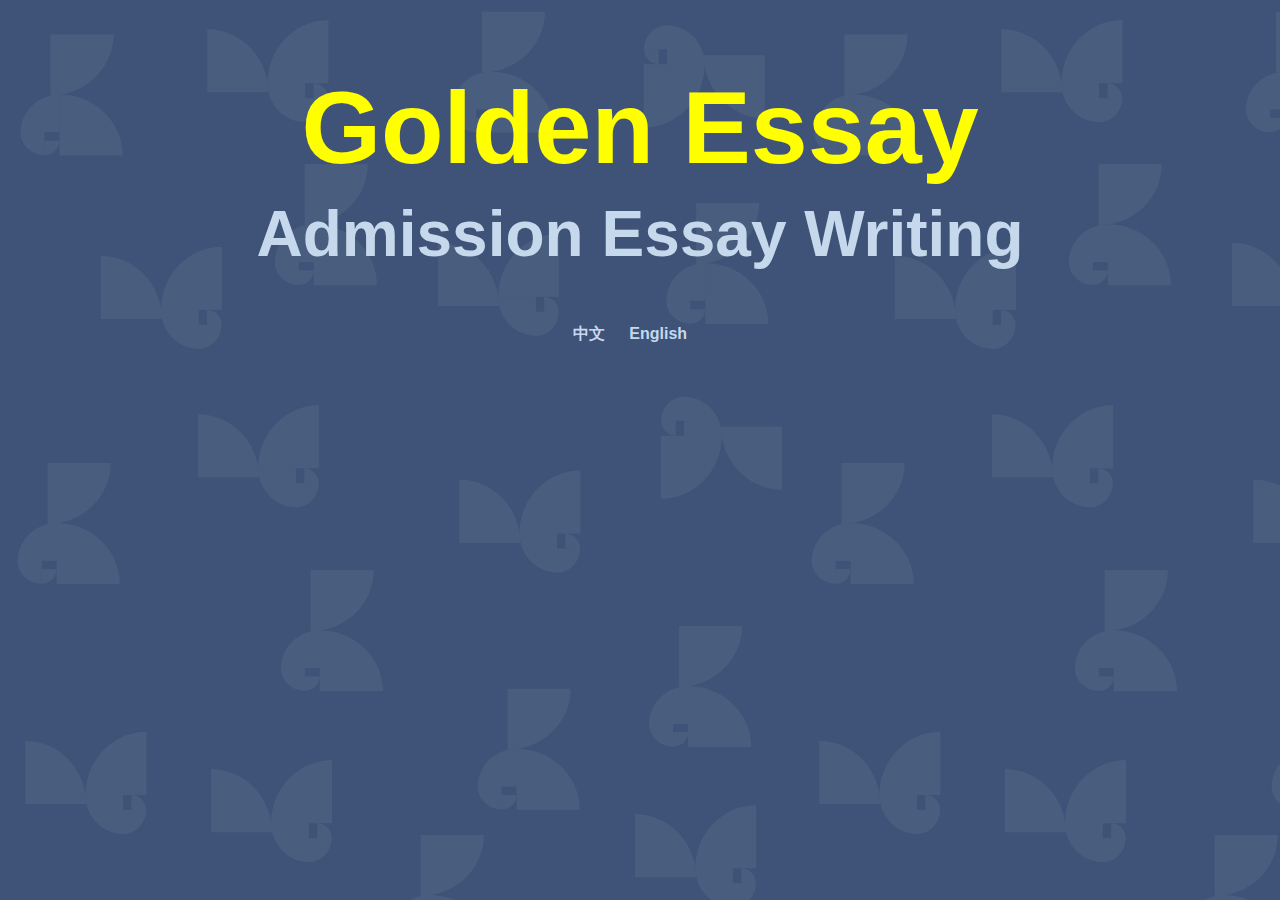
<file: static/index.html>
<!DOCTYPE html>
<html>
  <head>
    <meta charset="utf-8"/>
    <title>Golden Essay</title>
    <!-- link to main stylesheet -->
    <link rel="stylesheet" type="text/css" href="styles/main.css"  />
    <meta name="viewport" content="width=device-width, initial-scale=1,
                                   user-scale=no, minimum-scale=1,
                                   maximum-scale=1">
  </head>
  <body>
  <div class="brand">
      <h1>Golden Essay</h1>
      <h2>Admission Essay Writing</h2>
    <ul>
        <li><a href="services_CN.html">中文</a></li>
        <li><a href="services_EN.html">English</a></li>
    </ul>
  </div>
  </body>
</html>
</file>
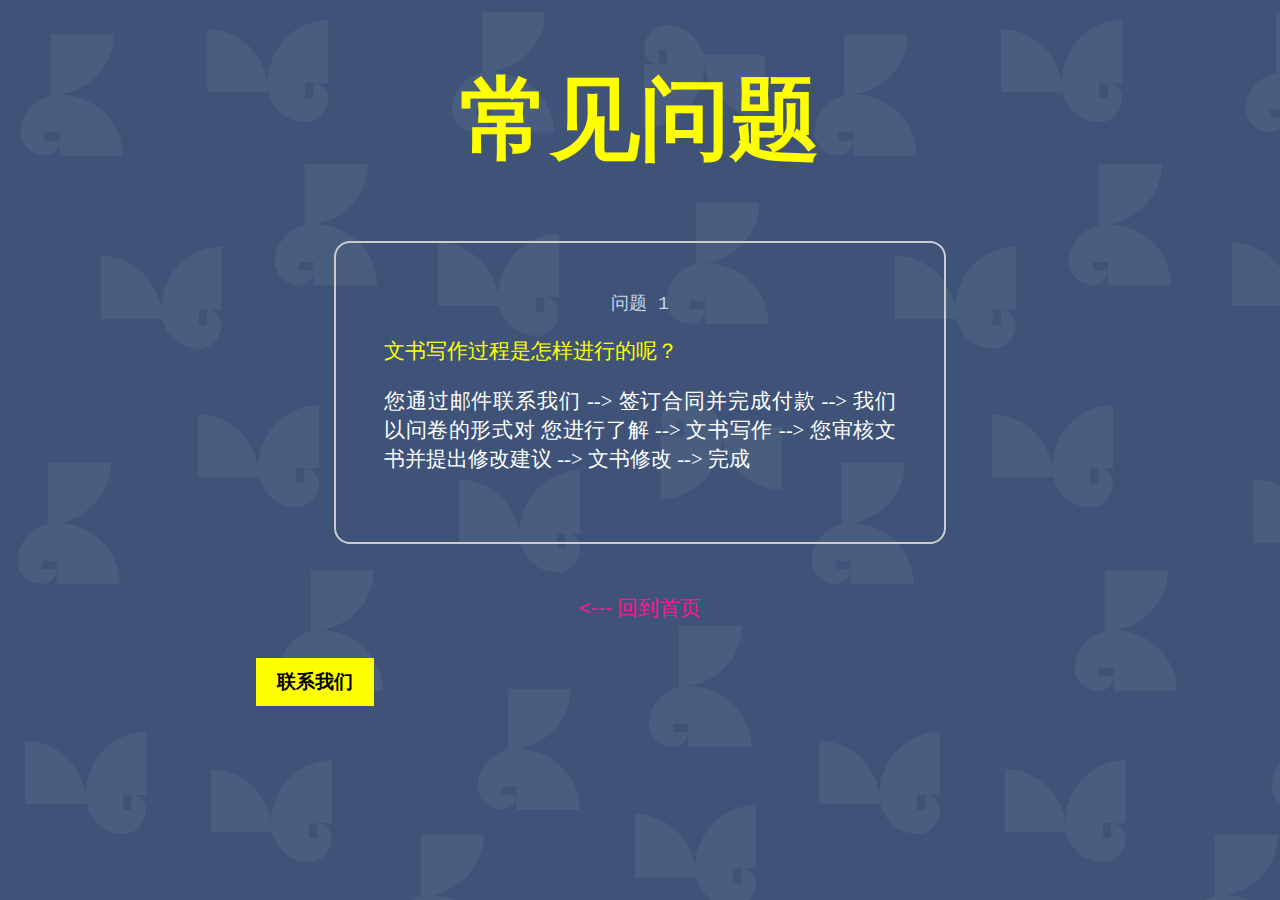
<file: static/faq_CN.html>
<!DOCTYPE html>
<html>
  <head>
    <meta charset="utf-8"/>
    <title>Golden Essay</title>
    <!-- link to main stylesheet -->
    <link rel="stylesheet" type="text/css" href="styles/main.css"  />
    <meta name="viewport" content="width=device-width, initial-scale=1,
                                   user-scale=no, minimum-scale=1,
                                   maximum-scale=1">
  </head>
  <body>
    <div class="brand-small">
      <h1>常见问题</h1>
    </div>
    <div id="q1" class="question_wrapper">
      <p class="qhead"> 问题 1</p>
      <p class="question">文书写作过程是怎样进行的呢？</p>
      <p class="answer">您通过邮件联系我们 --> 签订合同并完成付款 --> 我们以问卷的形式对
        您进行了解 --> 文书写作 --> 您审核文书并提出修改建议 --> 文书修改 --> 完成</p>
    </div>
    <div id="homelink">
      <a class="colorlink" href="services_CN.html"><--- 回到首页</a>
    </div>
    <br>
    <br>
    <a class="button" href="request_CN.html"><b>联系我们</b></a>
  </body>
</html>
</file>
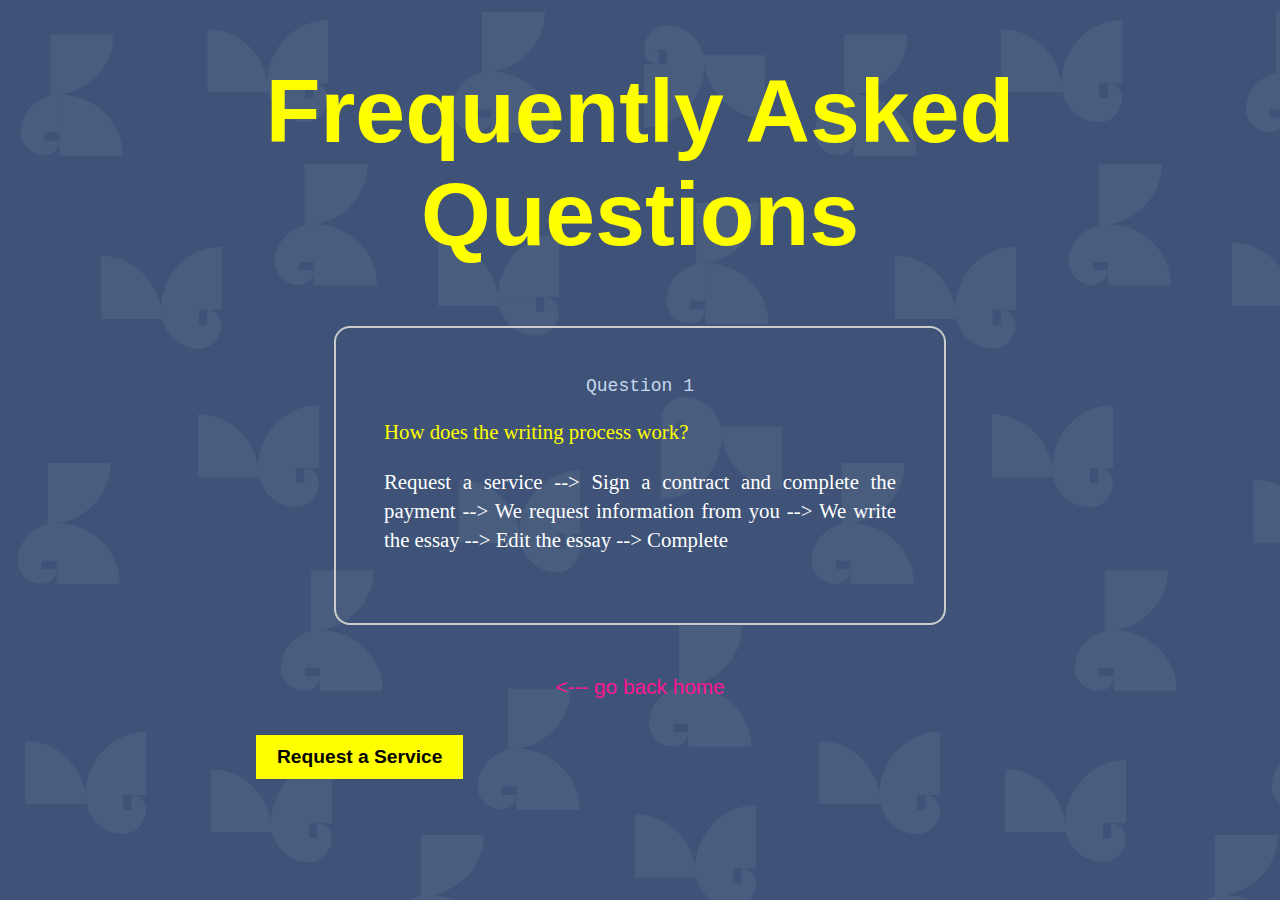
<file: static/faq_EN.html>
<!DOCTYPE html>
<html>
  <head>
    <meta charset="utf-8"/>
    <title>Golden Essay</title>
    <!-- link to main stylesheet -->
    <link rel="stylesheet" type="text/css" href="styles/main.css"  />
    <meta name="viewport" content="width=device-width, initial-scale=1,
                                   user-scale=no, minimum-scale=1,
                                   maximum-scale=1">
  </head>
  <body>
    <div class="brand-small">
      <h1>Frequently Asked Questions</h1>
    </div>
    <div id="q1" class="question_wrapper">
      <p class="qhead"> Question 1</p>
      <p class="question">How does the writing process work?</p>
      <p class="answer">Request a service --> Sign a contract and complete the
        payment --> We request information from you --> We write the essay -->
        Edit the essay --> Complete</p>
    </div>
    <div id="homelink">
      <a class="colorlink" href="services_EN.html"><--- go back home</a>
    </div>
    <br>
    <br>
    <a class="button" href="request_EN.html"><b>Request a Service</b></a>
  </body>
</html>
</file>
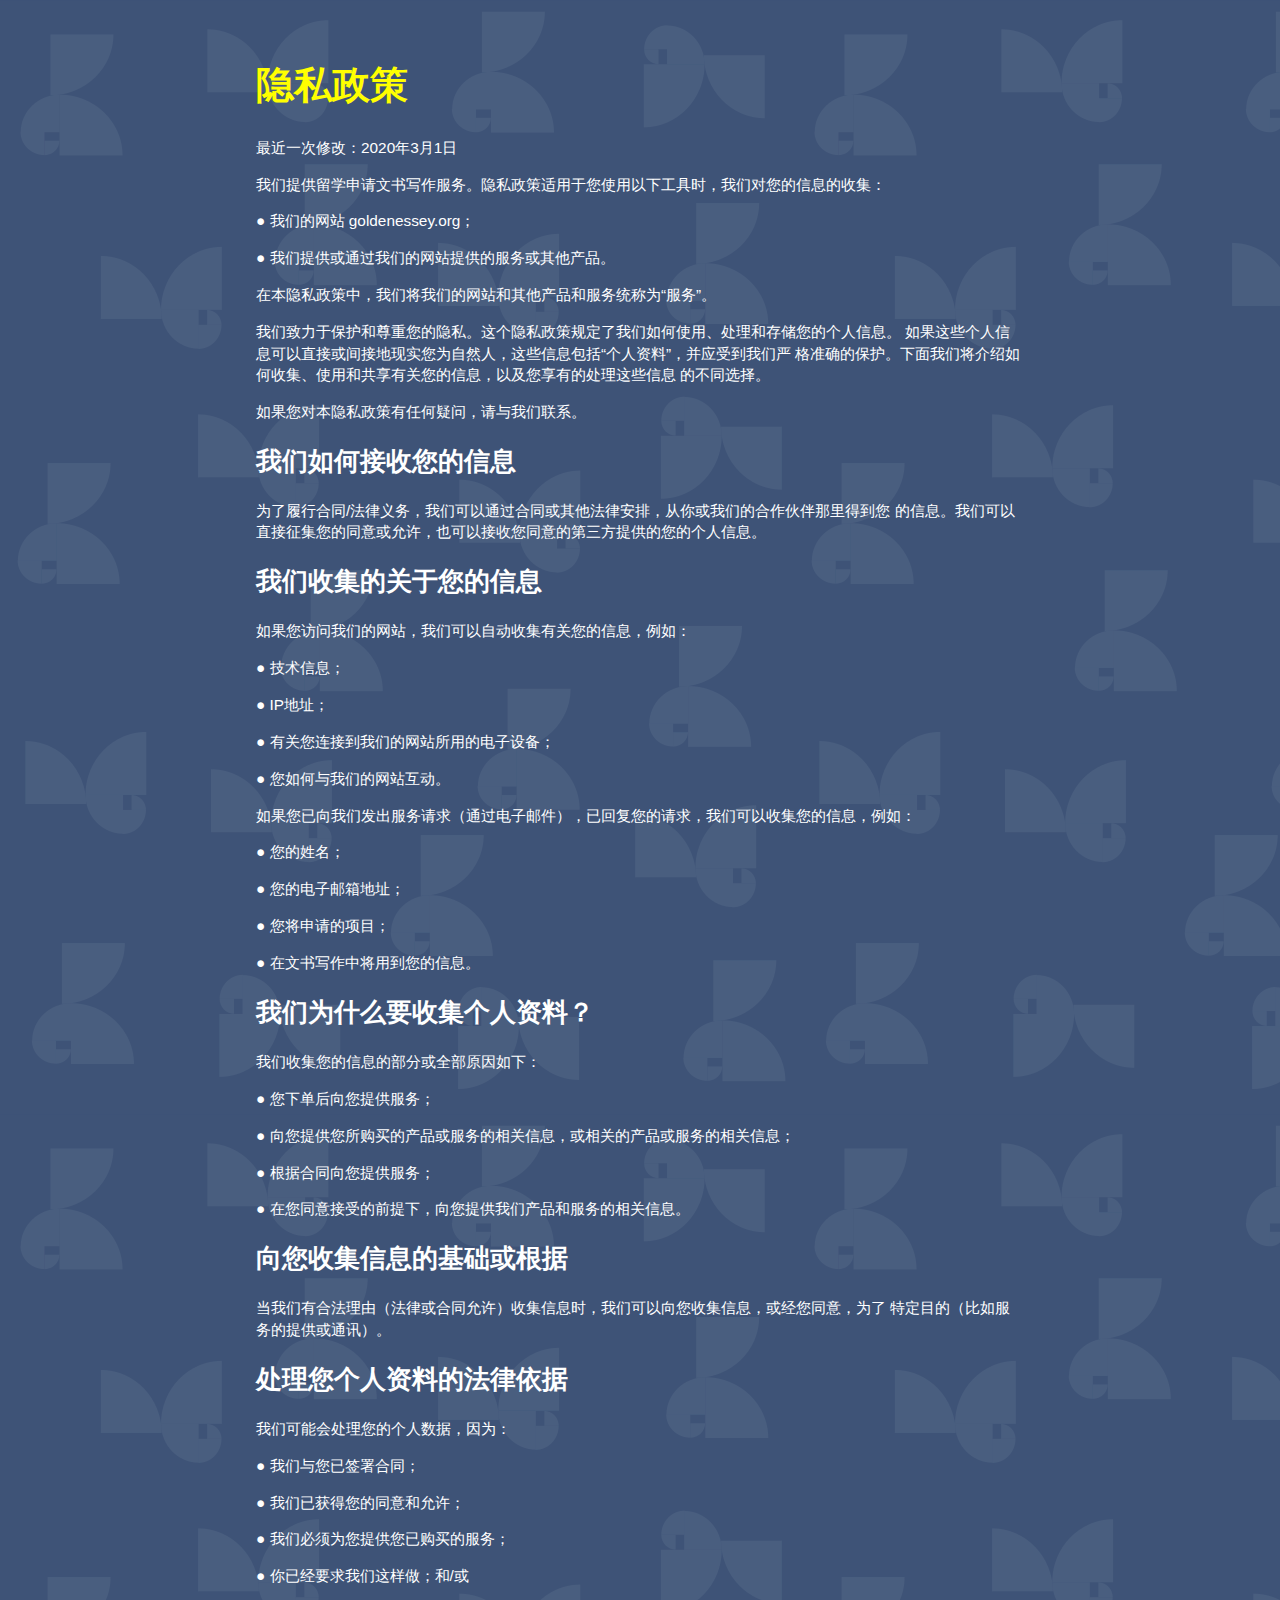
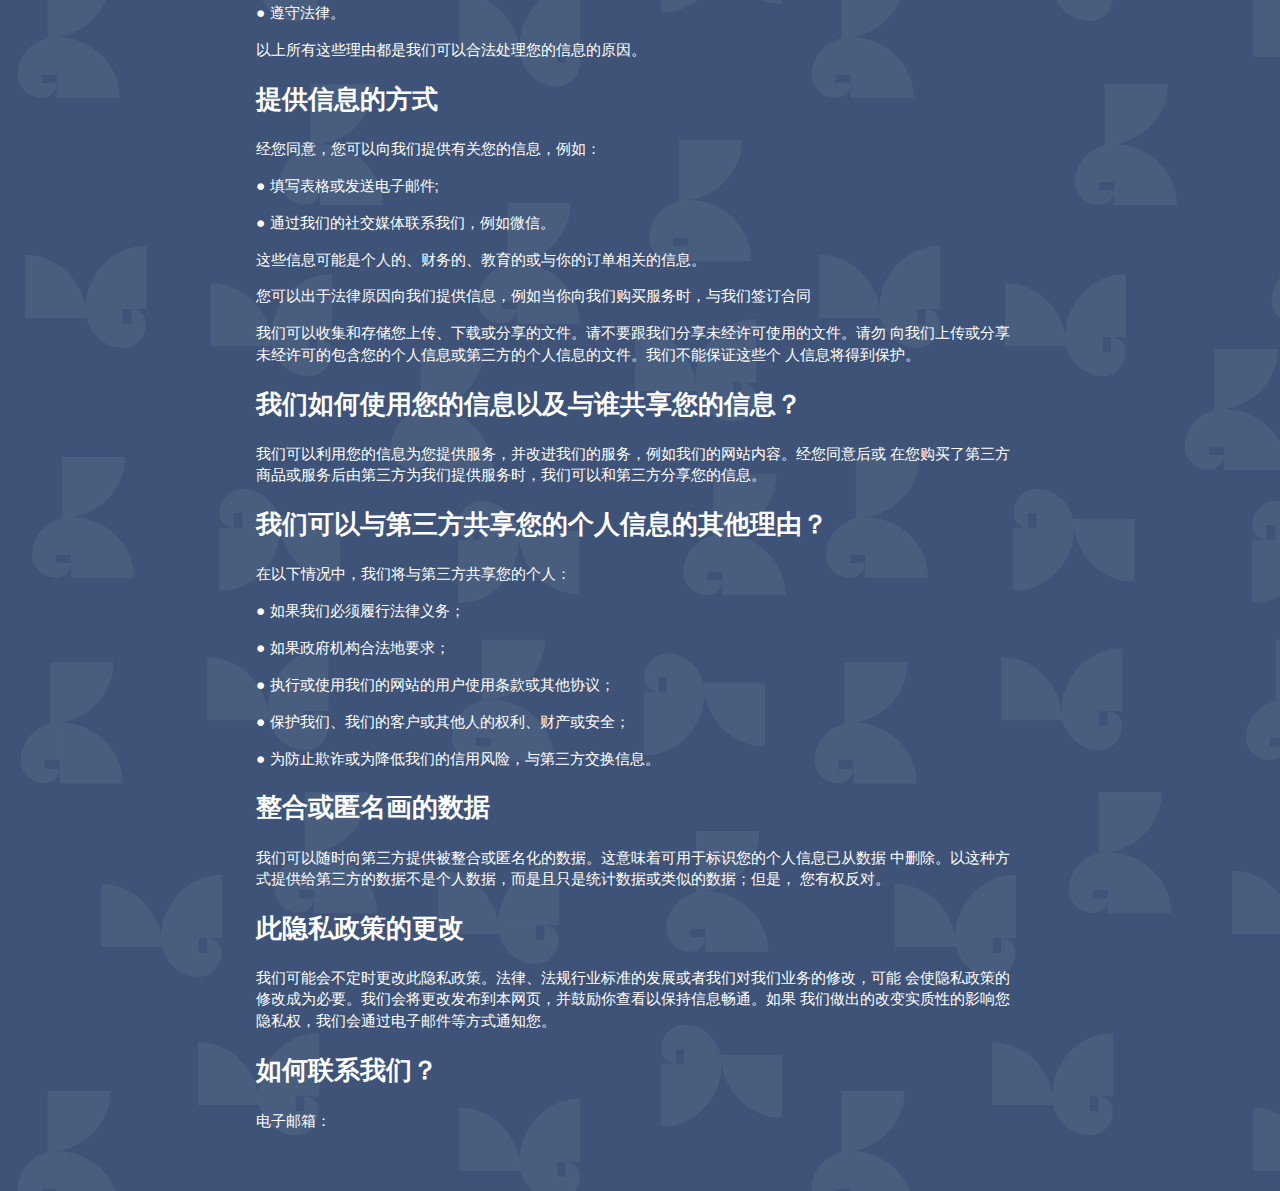
<file: static/privacy_CN.html>
<!DOCTYPE html>
<html>
  <head>
    <meta charset="utf-8"/>
    <title>Golden Essay</title>
    <!-- link to main stylesheet -->
    <link rel="stylesheet" type="text/css" href="styles/main.css"  />
    <meta name="viewport" content="width=device-width, initial-scale=1,
                                   user-scale=no, minimum-scale=1,
                                   maximum-scale=1">
  </head>
  <body>
    <div class="terms">
      <h1>隐私政策</h1>
			<p>最近一次修改：2020年3月1日</p>
      <p>我们提供留学申请文书写作服务。隐私政策适用于您使用以下工具时，我们对您的信息的收集：</p>
      <p>&#9679 我们的网站 goldenessey.org；</p>
      <p>&#9679 我们提供或通过我们的网站提供的服务或其他产品。</p>
      <p>在本隐私政策中，我们将我们的网站和其他产品和服务统称为“服务”。</p>
      <p>我们致力于保护和尊重您的隐私。这个隐私政策规定了我们如何使用、处理和存储您的个人信息。
        如果这些个人信息可以直接或间接地现实您为自然人，这些信息包括“个人资料”，并应受到我们严
        格准确的保护。下面我们将介绍如何收集、使用和共享有关您的信息，以及您享有的处理这些信息
        的不同选择。</p>
      <p>如果您对本隐私政策有任何疑问，请与我们联系。</p>
      <h2>我们如何接收您的信息</h2>
      <p>为了履行合同/法律义务，我们可以通过合同或其他法律安排，从你或我们的合作伙伴那里得到您
        的信息。我们可以直接征集您的同意或允许，也可以接收您同意的第三方提供的您的个人信息。</p>
      <h2>我们收集的关于您的信息</h2>
      <p>如果您访问我们的网站，我们可以自动收集有关您的信息，例如：</p>
      <p>&#9679 技术信息；</p>
      <p>&#9679 IP地址；</p>
      <p>&#9679 有关您连接到我们的网站所用的电子设备；</p>
      <p>&#9679 您如何与我们的网站互动。</p>
      <p>如果您已向我们发出服务请求（通过电子邮件），已回复您的请求，我们可以收集您的信息，例如：</p>
      <p>&#9679 您的姓名；</p>
      <p>&#9679 您的电子邮箱地址；</p>
      <p>&#9679 您将申请的项目；</p>
      <p>&#9679 在文书写作中将用到您的信息。</p>
      <h2>我们为什么要收集个人资料？</h2>
      <p>我们收集您的信息的部分或全部原因如下：</p>
      <p>&#9679 您下单后向您提供服务；</p>
      <p>&#9679 向您提供您所购买的产品或服务的相关信息，或相关的产品或服务的相关信息；</p>
      <p>&#9679 根据合同向您提供服务；</p>
      <p>&#9679 在您同意接受的前提下，向您提供我们产品和服务的相关信息。</p>
      <h2>向您收集信息的基础或根据</h2>
      <p>当我们有合法理由（法律或合同允许）收集信息时，我们可以向您收集信息，或经您同意，为了
        特定目的（比如服务的提供或通讯）。</p>
      <h2>处理您个人资料的法律依据</h2>
      <p>我们可能会处理您的个人数据，因为：</p>
      <p>&#9679 我们与您已签署合同；</p>
      <p>&#9679 我们已获得您的同意和允许；</p>
      <p>&#9679 我们必须为您提供您已购买的服务；</p>
      <p>&#9679 你已经要求我们这样做；和/或</p>
      <p>&#9679 遵守法律。</p>
      <p>以上所有这些理由都是我们可以合法处理您的信息的原因。</p>
      <h2>提供信息的方式</h2>
      <p>经您同意，您可以向我们提供有关您的信息，例如：</p>
      <p>&#9679 填写表格或发送电子邮件;</p>
      <p>&#9679 通过我们的社交媒体联系我们，例如微信。</p>
      <p>这些信息可能是个人的、财务的、教育的或与你的订单相关的信息。</p>
      <p>您可以出于法律原因向我们提供信息，例如当你向我们购买服务时，与我们签订合同</p>
      <p>我们可以收集和存储您上传、下载或分享的文件。请不要跟我们分享未经许可使用的文件。请勿
        向我们上传或分享未经许可的包含您的个人信息或第三方的个人信息的文件。我们不能保证这些个
        人信息将得到保护。</p>
      <h2>我们如何使用您的信息以及与谁共享您的信息？</h2>
      <p>我们可以利用您的信息为您提供服务，并改进我们的服务，例如我们的网站内容。经您同意后或
        在您购买了第三方商品或服务后由第三方为我们提供服务时，我们可以和第三方分享您的信息。</p>
      <h2>我们可以与第三方共享您的个人信息的其他理由？</h2>
      <p>在以下情况中，我们将与第三方共享您的个人：</p>
      <p>&#9679 如果我们必须履行法律义务；</p>
      <p>&#9679 如果政府机构合法地要求；</p>
      <p>&#9679 执行或使用我们的网站的用户使用条款或其他协议；</p>
      <p>&#9679 保护我们、我们的客户或其他人的权利、财产或安全；</p>
      <p>&#9679 为防止欺诈或为降低我们的信用风险，与第三方交换信息。</p>
      <h2>整合或匿名画的数据</h2>
      <p>我们可以随时向第三方提供被整合或匿名化的数据。这意味着可用于标识您的个人信息已从数据
        中删除。以这种方式提供给第三方的数据不是个人数据，而是且只是统计数据或类似的数据；但是，
        您有权反对。</p>
      <h2>此隐私政策的更改</h2>
      <p>我们可能会不定时更改此隐私政策。法律、法规行业标准的发展或者我们对我们业务的修改，可能
        会使隐私政策的修改成为必要。我们会将更改发布到本网页，并鼓励你查看以保持信息畅通。如果
        我们做出的改变实质性的影响您隐私权，我们会通过电子邮件等方式通知您。</p>
      <h2>如何联系我们？</h2>
      <p>电子邮箱：<a class="colorlink" href="mailto:goldenessay@outlook.com"></p>
    </div>
  </body>
  </html>
</file>
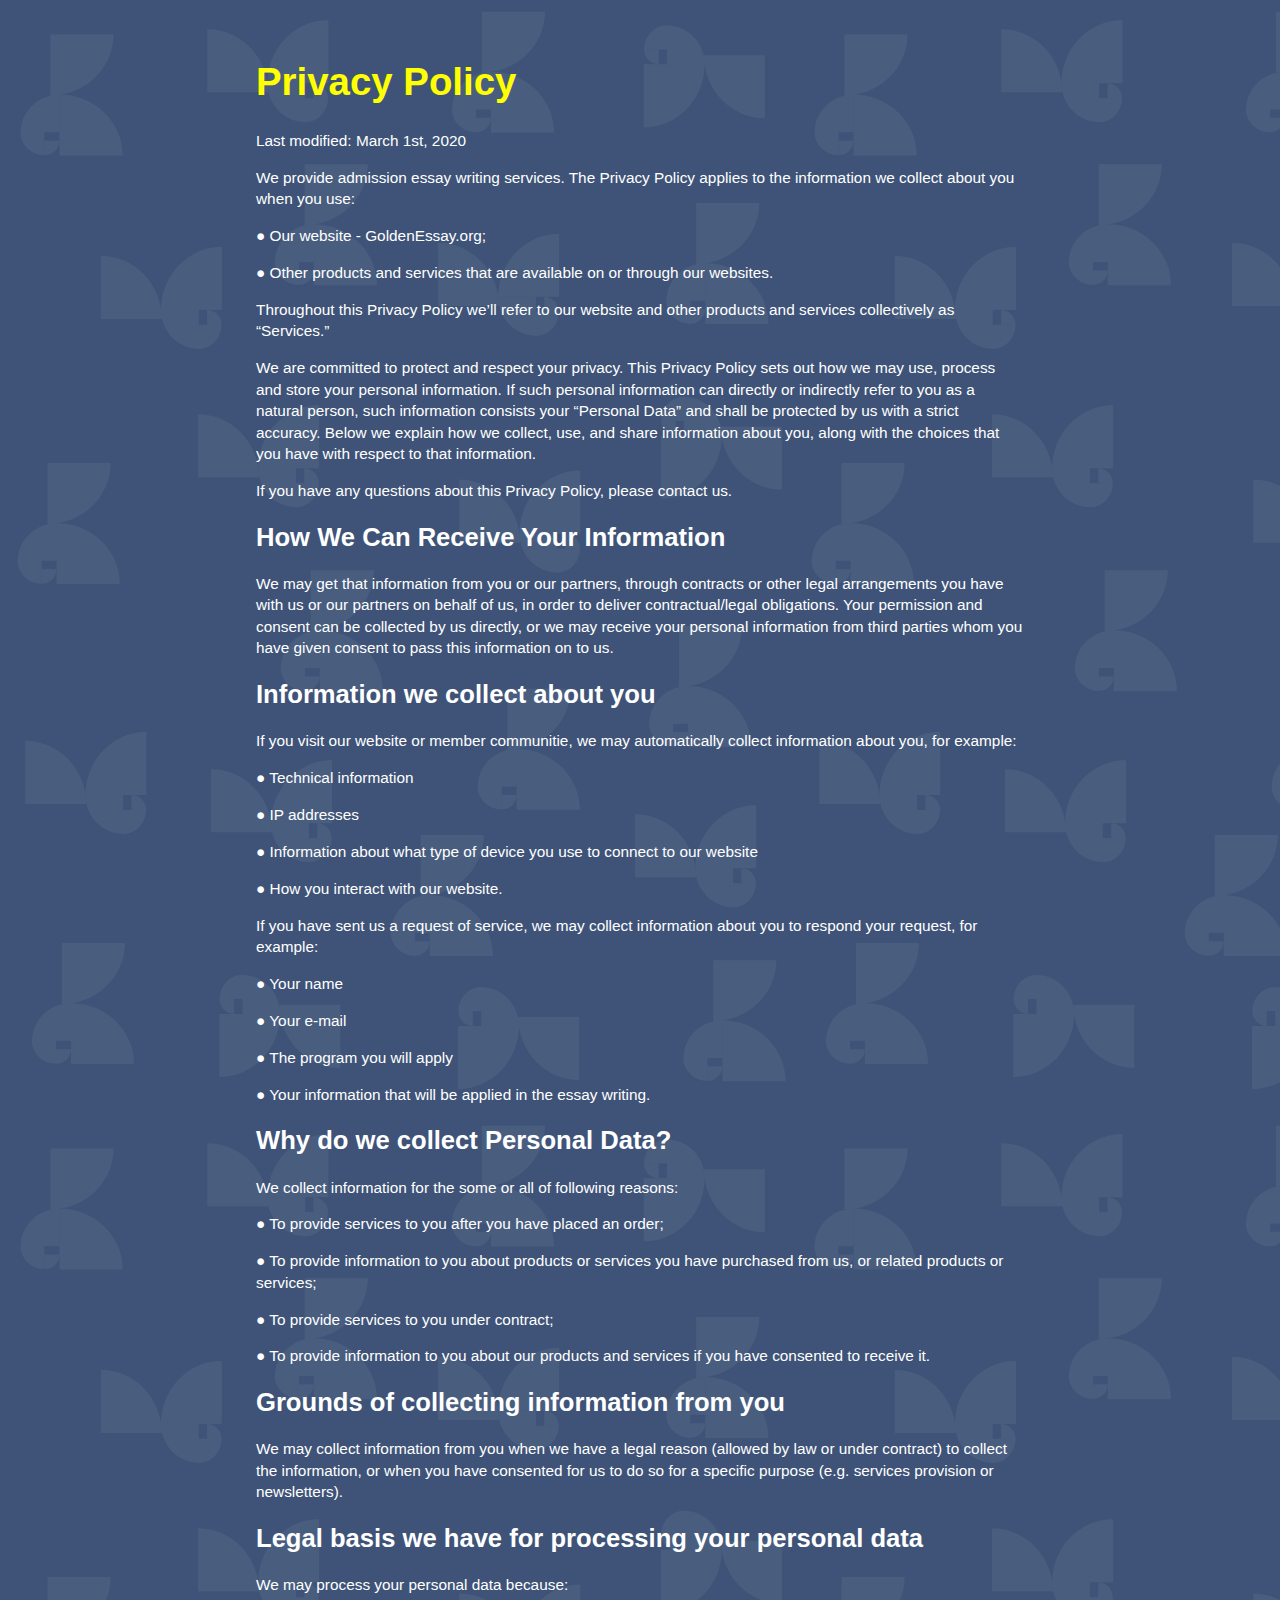
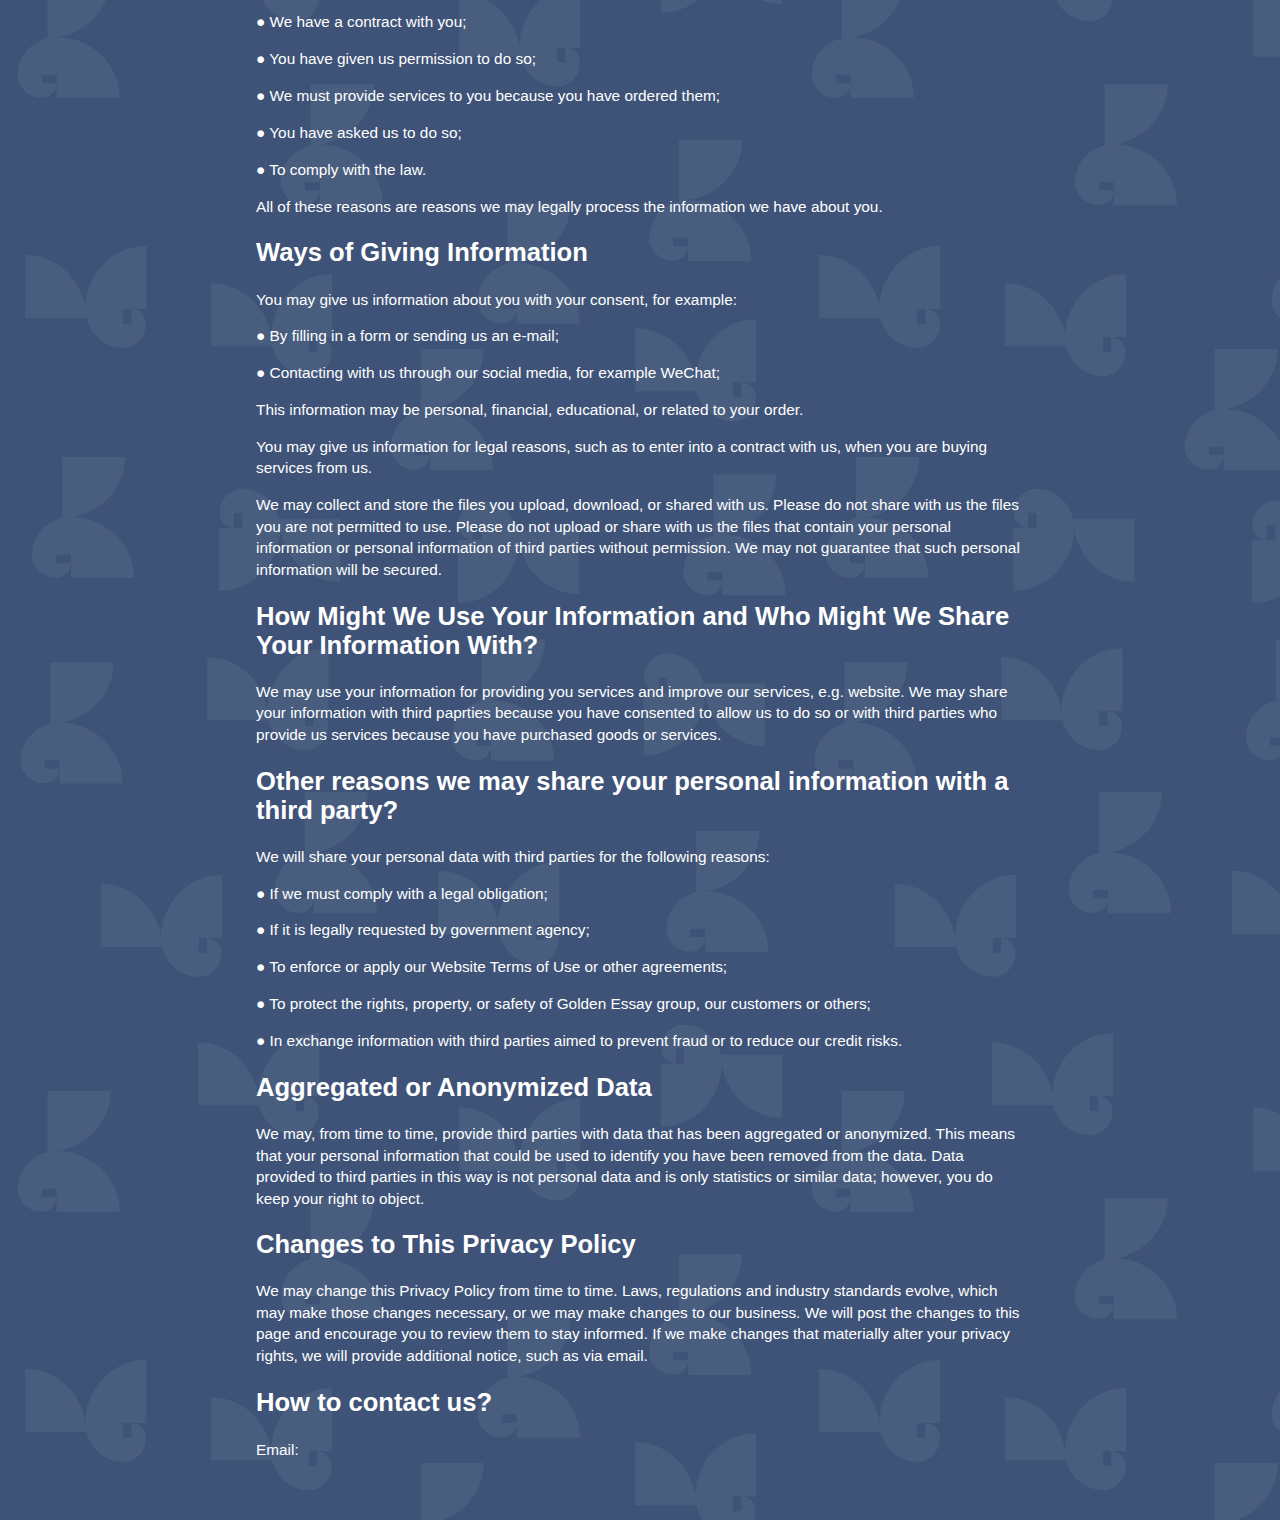
<file: static/privacy_EN.html>
<!DOCTYPE html>
<html>
  <head>
    <meta charset="utf-8"/>
    <title>Golden Essay</title>
    <!-- link to main stylesheet -->
    <link rel="stylesheet" type="text/css" href="styles/main.css"  />
    <meta name="viewport" content="width=device-width, initial-scale=1,
                                   user-scale=no, minimum-scale=1,
                                   maximum-scale=1">
  </head>
  <body>
    <div class="terms">
      <h1>Privacy Policy</h1>
			<p>Last modified: March 1st, 2020</p>

			<p>We provide admission essay writing services. The Privacy Policy applies
				to the information we collect about you when you use:</p>
			<p>	&#9679 Our website - GoldenEssay.org;</p>
			<p> &#9679 Other products and services that are available on or through our
				websites.</p>
			<p>Throughout this Privacy Policy we’ll refer to our website and other
				products and services collectively as “Services.”</p>
			<p>We are committed to protect and respect your privacy. This Privacy
				Policy sets out how we may use, process and store your personal
				information. If such personal information can directly or indirectly
				refer to you as a natural person, such information consists your
				“Personal Data” and shall be protected by us with a strict accuracy.
				Below we explain how we collect, use, and share information about you,
				along with the choices that you have with respect to that information.</p>
			<p>If you have any questions about this Privacy Policy, please contact us.</p>
			<h2>How We Can Receive Your Information</h2>
			<p>We may get that information from you or our partners, through contracts
				or other legal arrangements you have with us or our partners on behalf
				of us, in order to deliver contractual/legal obligations. Your permission
				and consent can be collected by us directly, or we may receive your
				personal information from third parties whom you have given consent to
				pass this information on to us.</p>
			<h2>Information we collect about you</h2>
      <p>If you visit our website or member communitie, we may automatically
        collect information about you, for example:</p>
      <p> &#9679 Technical information</p>
      <p> &#9679 IP addresses</p>
      <p> &#9679 Information about what type of device you use to connect to our
        website</p>
      <p> &#9679 How you interact with our website.</p>
      <p>If you have sent us a request of service, we may collect information
        about you to respond your request, for example:</p>
      <p> &#9679 Your name</p>
      <p> &#9679 Your e-mail</p>
      <p> &#9679 The program you will apply</p>
      <p> &#9679 Your information that will be applied in the essay writing.</p>
      <h2>Why do we collect Personal Data?</h2>
      <p>We collect information for the some or all of following reasons:</p>
      <p> &#9679 To provide services to you after you have placed an order;</p>
      <p> &#9679 To provide information to you about products or services you have
        purchased from us, or related products or services;</p>
      <p> &#9679 To provide services to you under contract;</p>
      <p> &#9679 To provide information to you about our products and services if you
         have consented to receive it.</p>
      <h2>Grounds of collecting information from you</h2>
      <p>We may collect information from you when we have a legal reason
        (allowed by law or under contract) to collect the information, or when
        you have consented for us to do so for a specific purpose (e.g. services
         provision or newsletters).</p>
      <h2>Legal basis we have for processing your personal data</h2>
      <p>We may process your personal data because:</p>
      <p> &#9679 We have a contract with you;</p>
      <p> &#9679 You have given us permission to do so;</p>
      <p> &#9679 We must provide services to you because you have ordered them;</p>
      <p> &#9679 You have asked us to do so;</p>
      <p> &#9679 To comply with the law.</p>
      <p>All of these reasons are reasons we may legally process the information
         we have about you.</p>
      <h2>Ways of Giving Information</h2>
      <p>You may give us information about you with your consent, for example:</p>
      <p> &#9679 By filling in a form or sending us an e-mail;</p>
      <p> &#9679 Contacting with us through our social media, for example WeChat;</p>
      <p>This information may be personal, financial, educational, or related to
        your order.</p>
      <p>You may give us information for legal reasons, such as to enter into a
        contract with us, when you are buying services from us.</p>
      <p>We may collect and store the files you upload, download, or
        shared with us. Please do not share with us the files you are
        not permitted to use. Please do not upload or share with us the files
        that contain your personal information or personal information of third
        parties without permission. We may not guarantee that such personal
        information will be secured.</p>
      <h2>How Might We Use Your Information and Who Might We Share Your Information With?</h2>
      <p>We may use your information for providing you services and improve our
        services, e.g. website. We may share your information with third paprties
        because you have consented to allow us to do so or with third parties
        who provide us services because you have purchased goods or services.</p>
      <h2>Other reasons we may share your personal information with a third party?</h2>
      <p>We will share your personal data with third parties for the following reasons:</p>
      <p> &#9679 If we must comply with a legal obligation;</p>
      <p> &#9679 If it is legally requested by government agency;</p>
      <p> &#9679 To enforce or apply our Website Terms of Use or other agreements;</p>
      <p> &#9679 To protect the rights, property, or safety of Golden Essay group,
         our customers or others;</p>
      <p> &#9679 In exchange information with third parties aimed to prevent fraud or
         to reduce our credit risks.</p>
      <h2>Aggregated or Anonymized Data</h2>
      <p>We may, from time to time, provide third parties with data that has
        been aggregated or anonymized. This means that your personal information
         that could be used to identify you have been removed from the data.
         Data provided to third parties in this way is not personal data and is
         only statistics or similar data; however, you do keep your right to
         object.</p>
      <h2>Changes to This Privacy Policy</h2>
      <p>We may change this Privacy Policy from time to time. Laws, regulations
        and industry standards evolve, which may make those changes necessary,
        or we may make changes to our business. We will post the changes to this
        page and encourage you to review them to stay informed. If we make
        changes that materially alter your privacy rights, we will provide
        additional notice, such as via email.</p>
      <h2>How to contact us?</h2>
      <p>Email: <a class="colorlink" href="mailto:goldenessay@outlook.com"></p>

		</div><!-- /.container -->

		</body>
	</html>
</file>
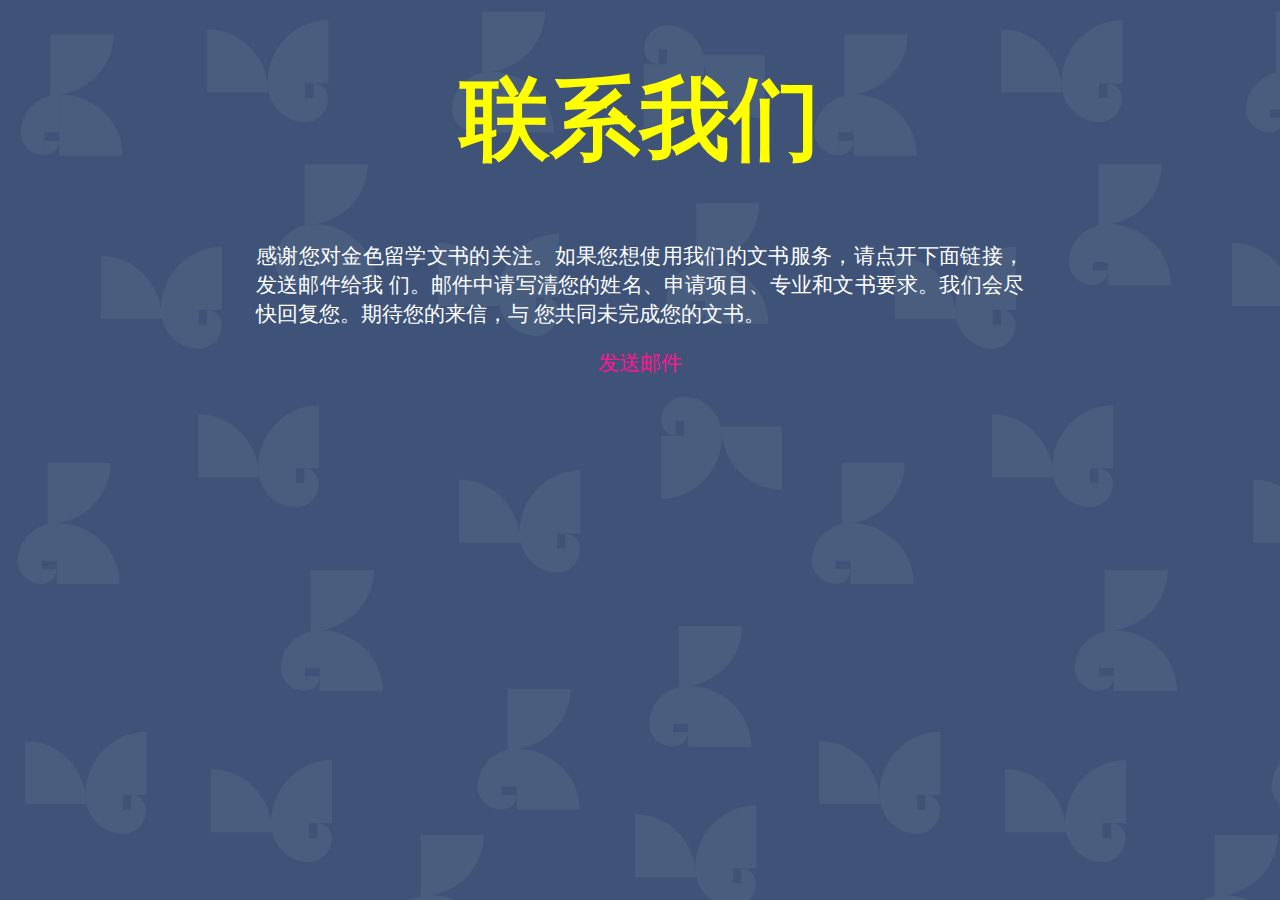
<file: static/request_CN.html>
<!DOCTYPE html>
<html>
  <head>
    <meta charset="utf-8"/>
    <title>Golden Essay</title>
    <!-- link to main stylesheet -->
    <link rel="stylesheet" type="text/css" href="styles/main.css"  />
    <meta name="viewport" content="width=device-width, initial-scale=1,
                                   user-scale=no, minimum-scale=1,
                                   maximum-scale=1">
  </head>
  <body>
    <div class="brand-small">
      <h1>联系我们</h1>
    </div>
    <div class="content">
      <p>感谢您对金色留学文书的关注。如果您想使用我们的文书服务，请点开下面链接，发送邮件给我
        们。邮件中请写清您的姓名、申请项目、专业和文书要求。我们会尽快回复您。期待您的来信，与
        您共同未完成您的文书。
      </p>
    </div>
    <div id="email">
      <a class="colorlink" href="mailto:goldenessay@outlook.com">
        发送邮件
      </a>
    </div>
  </body>
</html>
</file>
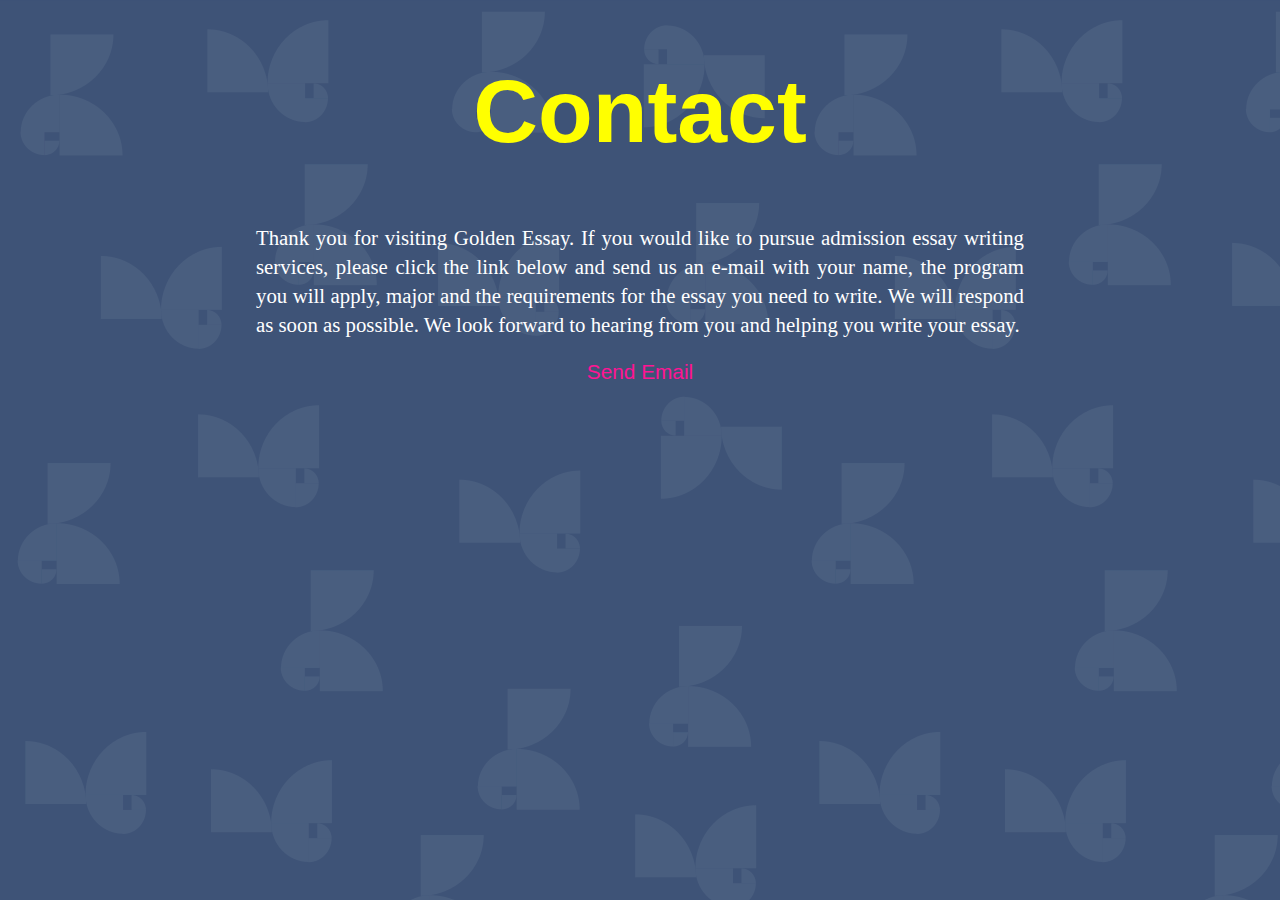
<file: static/request_EN.html>
<!DOCTYPE html>
<html>
  <head>
    <meta charset="utf-8"/>
    <title>Golden Essay</title>
    <!-- link to main stylesheet -->
    <link rel="stylesheet" type="text/css" href="styles/main.css"  />
    <meta name="viewport" content="width=device-width, initial-scale=1,
                                   user-scale=no, minimum-scale=1,
                                   maximum-scale=1">
  </head>
  <body>
    <div class="brand-small">
      <h1>Contact</h1>
    </div>
    <div class="content">
      <p>Thank you for visiting Golden Essay. If you would like to pursue
        admission essay writing services, please click the link below and send us
        an e-mail with your name, the program you will apply, major and the
        requirements for the essay you need to write. We will
        respond as soon as possible. We look forward to hearing from you and
        helping you write your essay.
      </p>
    </div>
    <div id="email">
      <a class="colorlink" href="mailto:goldenessay@outlook.com">
        Send Email
      </a>
    </div>
  </body>
</html>
</file>
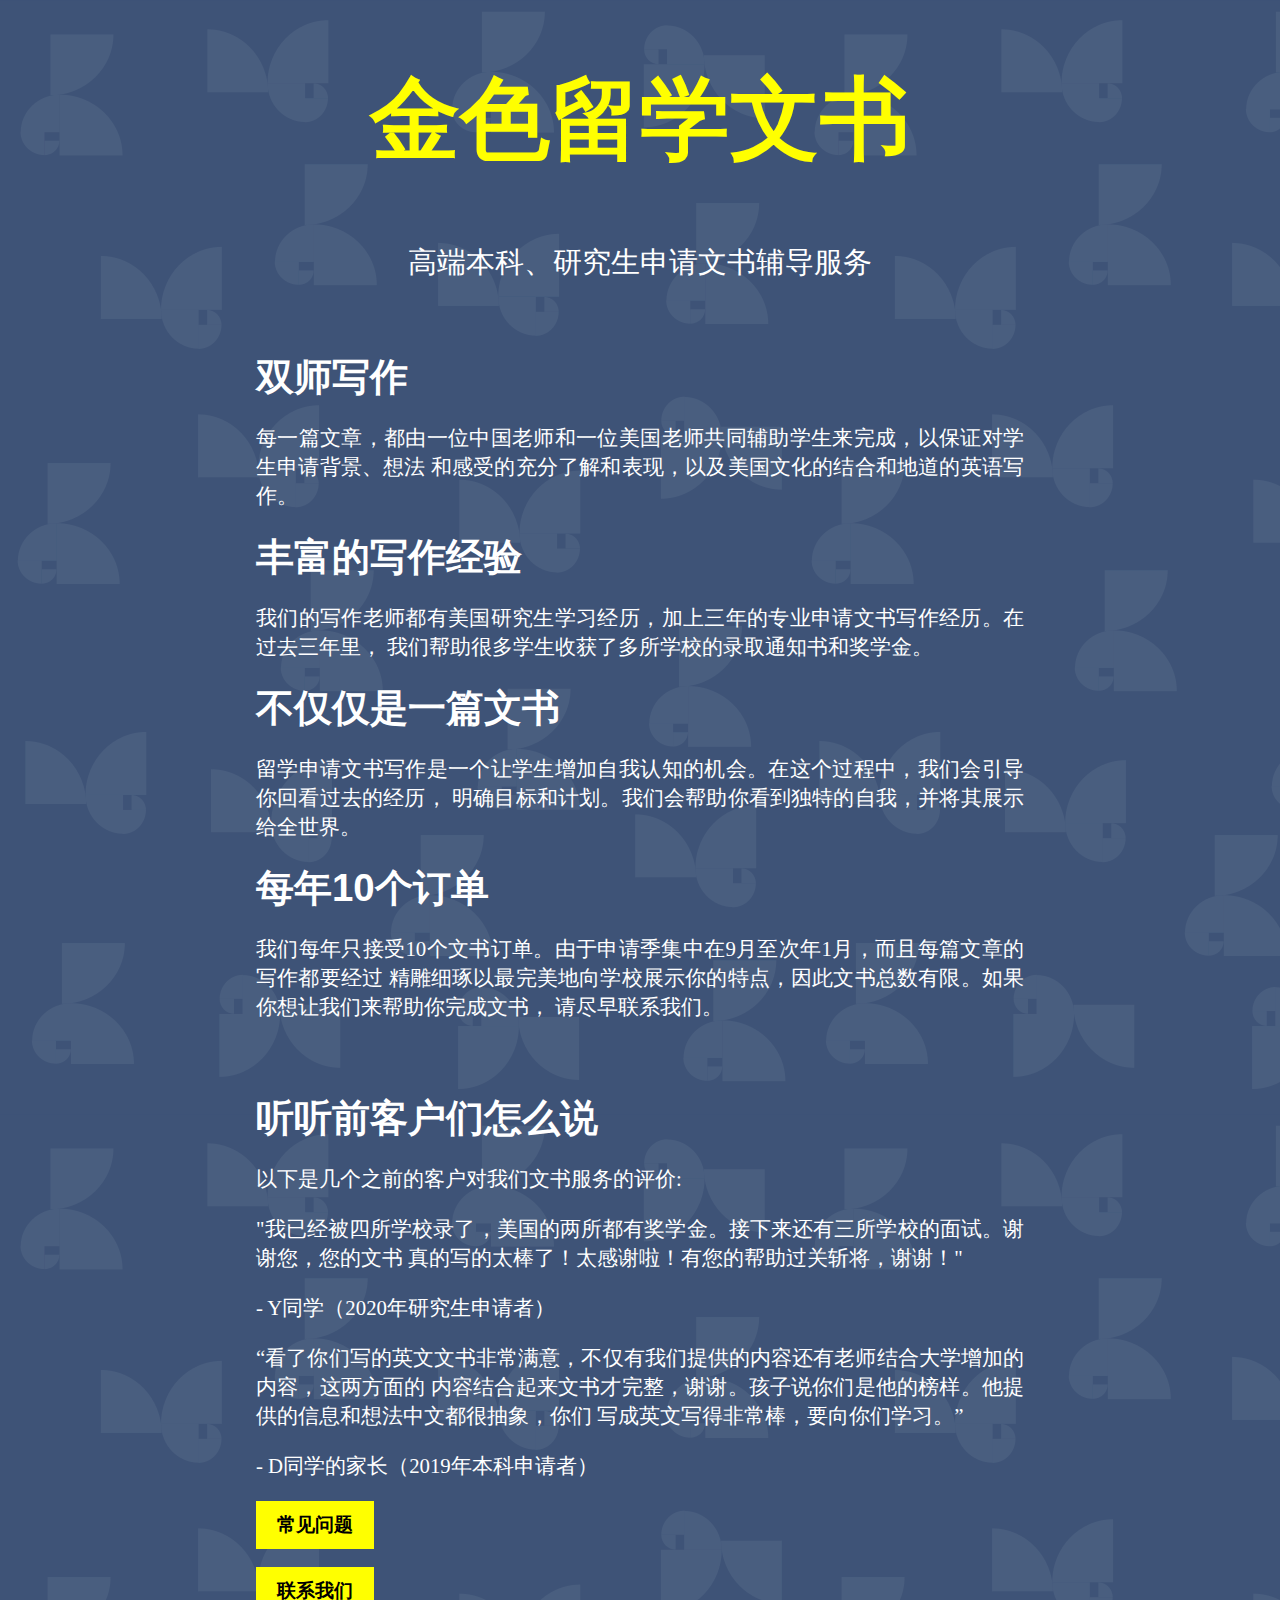
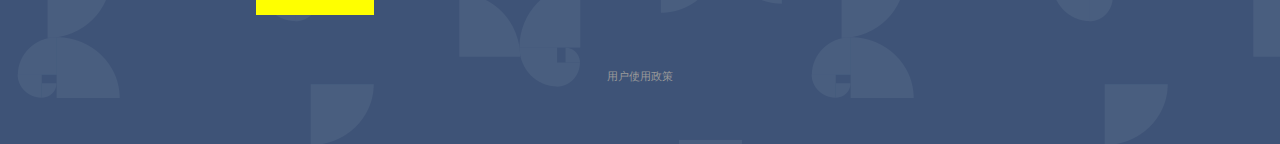
<file: static/services_CN.html>
<!DOCTYPE html>
<html>
  <head>
    <meta charset="utf-8"/>
    <title>Golden Essay</title>
    <!-- link to main stylesheet -->
    <link rel="stylesheet" type="text/css" href="styles/main.css"  />
    <meta name="viewport" content="width=device-width, initial-scale=1,
                                   user-scale=no, minimum-scale=1,
                                   maximum-scale=1">
  </head>
  <body>
    <div class="brand-small">
      <h1>金色留学文书</h1>
    <p>高端本科、研究生申请文书辅导服务</p>
    <br>
  </div>
  <div class="content">
    <h2>双师写作</h2>
    <p>每一篇文章，都由一位中国老师和一位美国老师共同辅助学生来完成，以保证对学生申请背景、想法
      和感受的充分了解和表现，以及美国文化的结合和地道的英语写作。</p>
    <h2>丰富的写作经验</h2>
    <p>我们的写作老师都有美国研究生学习经历，加上三年的专业申请文书写作经历。在过去三年里，
      我们帮助很多学生收获了多所学校的录取通知书和奖学金。</p>
    <h2>不仅仅是一篇文书</h2>
    <p>留学申请文书写作是一个让学生增加自我认知的机会。在这个过程中，我们会引导你回看过去的经历，
      明确目标和计划。我们会帮助你看到独特的自我，并将其展示给全世界。</p>
    <h2>每年10个订单</h2>
    <p>我们每年只接受10个文书订单。由于申请季集中在9月至次年1月，而且每篇文章的写作都要经过
      精雕细琢以最完美地向学校展示你的特点，因此文书总数有限。如果你想让我们来帮助你完成文书，
      请尽早联系我们。</p>
    <br>
    <h2>听听前客户们怎么说</h2>
    <p>以下是几个之前的客户对我们文书服务的评价:</p>
    <p>"我已经被四所学校录了，美国的两所都有奖学金。接下来还有三所学校的面试。谢谢您，您的文书
      真的写的太棒了！太感谢啦！有您的帮助过关斩将，谢谢！"</p>
    <p>- Y同学（2020年研究生申请者）</p>
    <p>“看了你们写的英文文书非常满意，不仅有我们提供的内容还有老师结合大学增加的内容，这两方面的
      内容结合起来文书才完整，谢谢。孩子说你们是他的榜样。他提供的信息和想法中文都很抽象，你们
      写成英文写得非常棒，要向你们学习。”</p>
    <p>- D同学的家长（2019年本科申请者）</p>

  </div>
  <a class="button" href="faq_CN.html"><b>常见问题</b></a>
  <br>
  <br>
  <a class="button" href="request_CN.html"><b>联系我们</b></a>
  <br>
  <br>
  <br>
  <br>
  <footer>
    <a href="terms_CN.html">用户使用政策</a>
  </footer>
  </body>
</html>
</file>
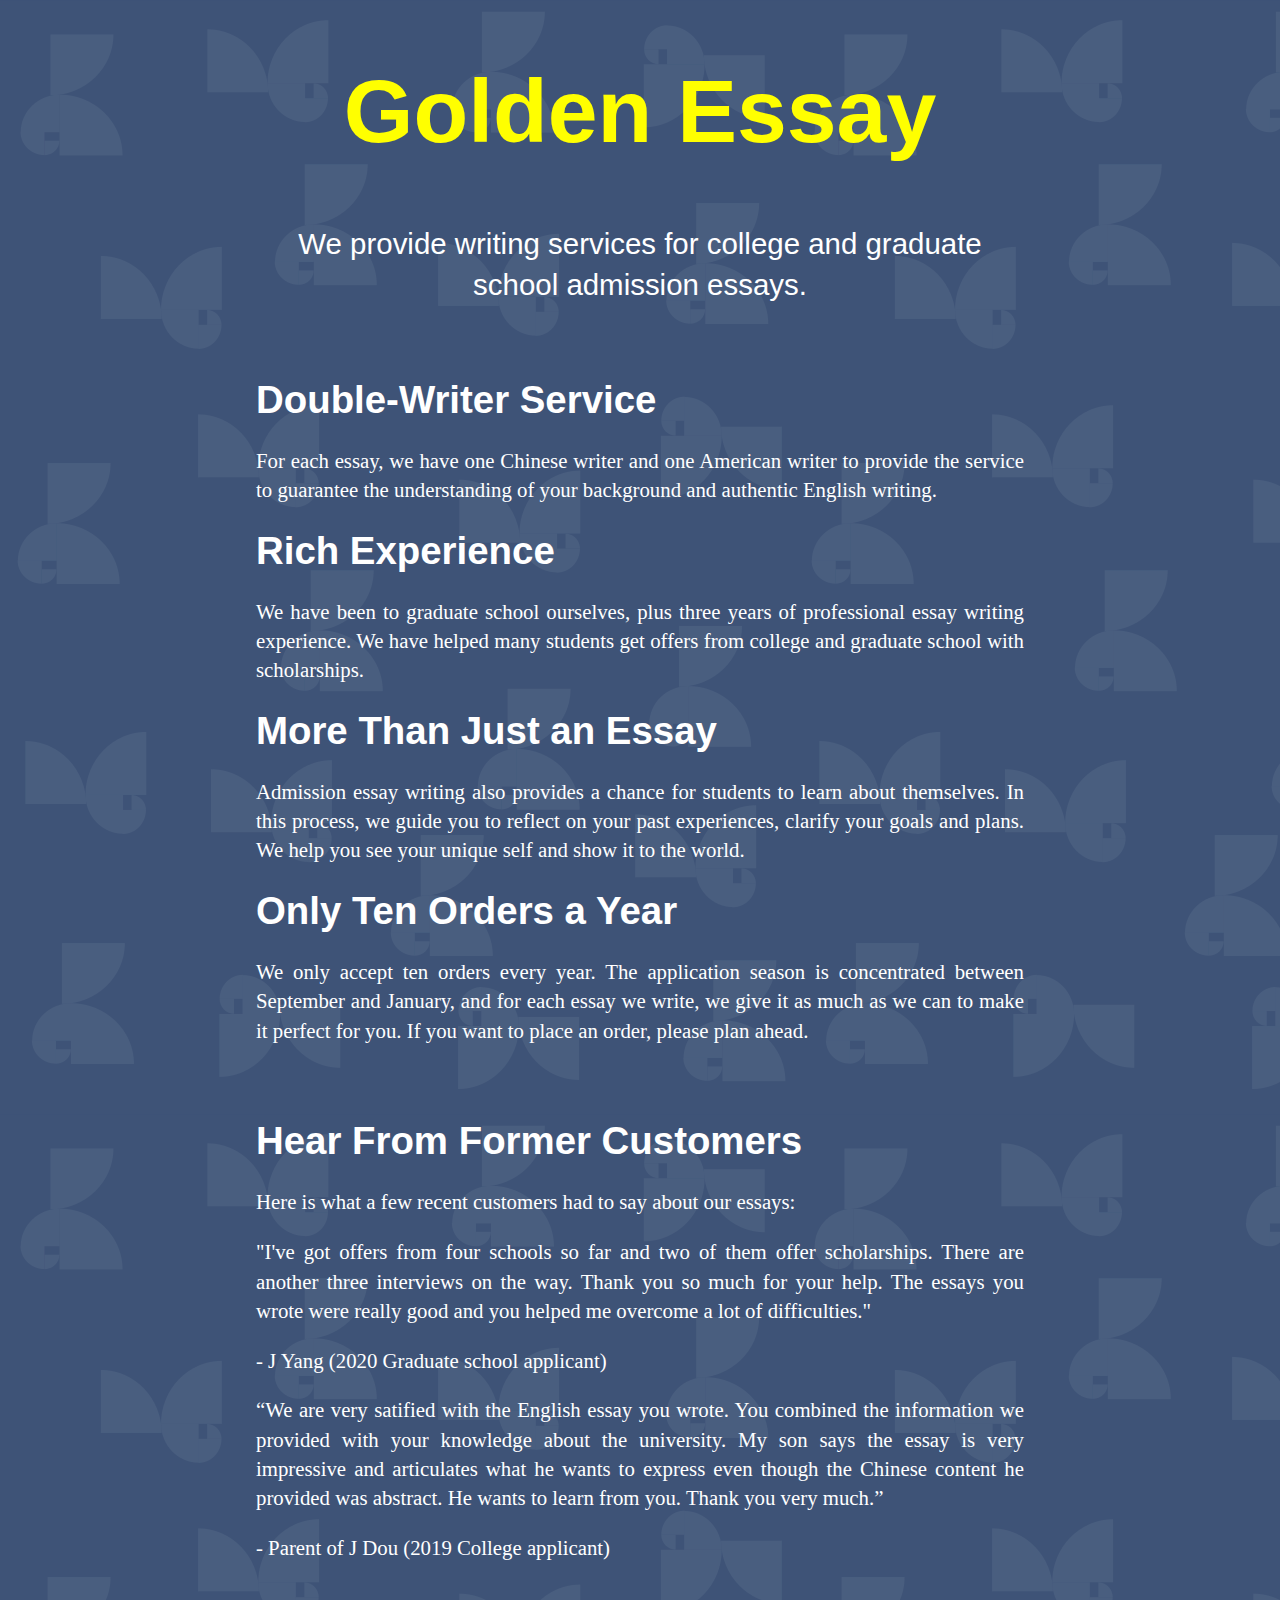
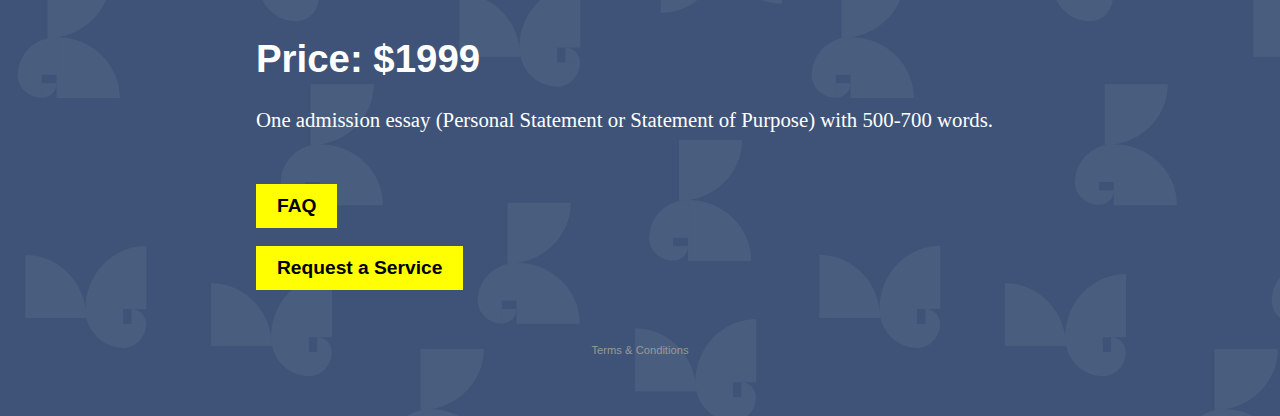
<file: static/services_EN.html>
<!DOCTYPE html>
<html>
  <head>
    <meta charset="utf-8"/>
    <title>Golden Essay</title>
    <!-- link to main stylesheet -->
    <link rel="stylesheet" type="text/css" href="styles/main.css"  />
    <meta name="viewport" content="width=device-width, initial-scale=1,
                                   user-scale=no, minimum-scale=1,
                                   maximum-scale=1">
  </head>
  <body>
    <div class="brand-small">
      <h1>Golden Essay</h1>
      <p>We provide writing services for college and graduate school admission essays.</p>
      <br>
    </div>
    <div class="content">
      <h2>Double-Writer Service</h2>
      <p>For each essay, we have one Chinese writer and one American writer to
        provide the service to guarantee the understanding of your
        background and authentic English writing.</p>
      <h2>Rich Experience</h2>
      <p>We have been to graduate school ourselves, plus three years of
        professional essay writing experience. We have helped many students get
        offers from college and graduate school with scholarships.</p>
      <h2>More Than Just an Essay</h2>
      <p>Admission essay writing also provides a chance for students to learn
        about themselves. In this process, we guide you to reflect on your past
        experiences, clarify your goals and plans. We help you see your unique
        self and show it to the world.</p>
      <h2>Only Ten Orders a Year</h2>
      <p>We only accept ten orders every year. The application season is
        concentrated between September and January, and for each essay we write,
        we give it as much as we can to make it perfect for you. If you want to
        place an order, please plan ahead.</p>
      <br>
      <h2>Hear From Former Customers</h2>
      <p>Here is what a few recent customers had to say about our essays:</p>
      <p>"I've got offers from four schools so far and two of them offer
        scholarships. There are another three interviews on the way. Thank you
        so much for your help. The essays you wrote were really good and you helped
         me overcome a lot of difficulties."</p>
      <p>- J Yang (2020 Graduate school applicant)</p>
      <p>“We are very satified with the English essay you wrote. You combined
        the information we provided with your knowledge about the university.
        My son says the essay is very impressive and articulates what he wants
        to express even though the Chinese content he provided was abstract. He
        wants to learn from you. Thank you very much.”</p>
      <p>- Parent of J Dou (2019 College applicant)</p>
      <br>
      <h2>Price: $1999</h2>
      <p>One admission essay (Personal Statement or Statement of Purpose) with 500-700 words.</p>
      <br>

    </div>
    <a class="button" href="faq_EN.html"><b>FAQ</b></a>
    <br>
    <br>
    <a class="button" href="request_EN.html"><b>Request a Service</b></a>
    <br>
    <br>
    <br>
    <br>
    <footer>
      <a href="terms_EN.html">Terms & Conditions</a>
    </footer>
  </body>
</html>
</file>
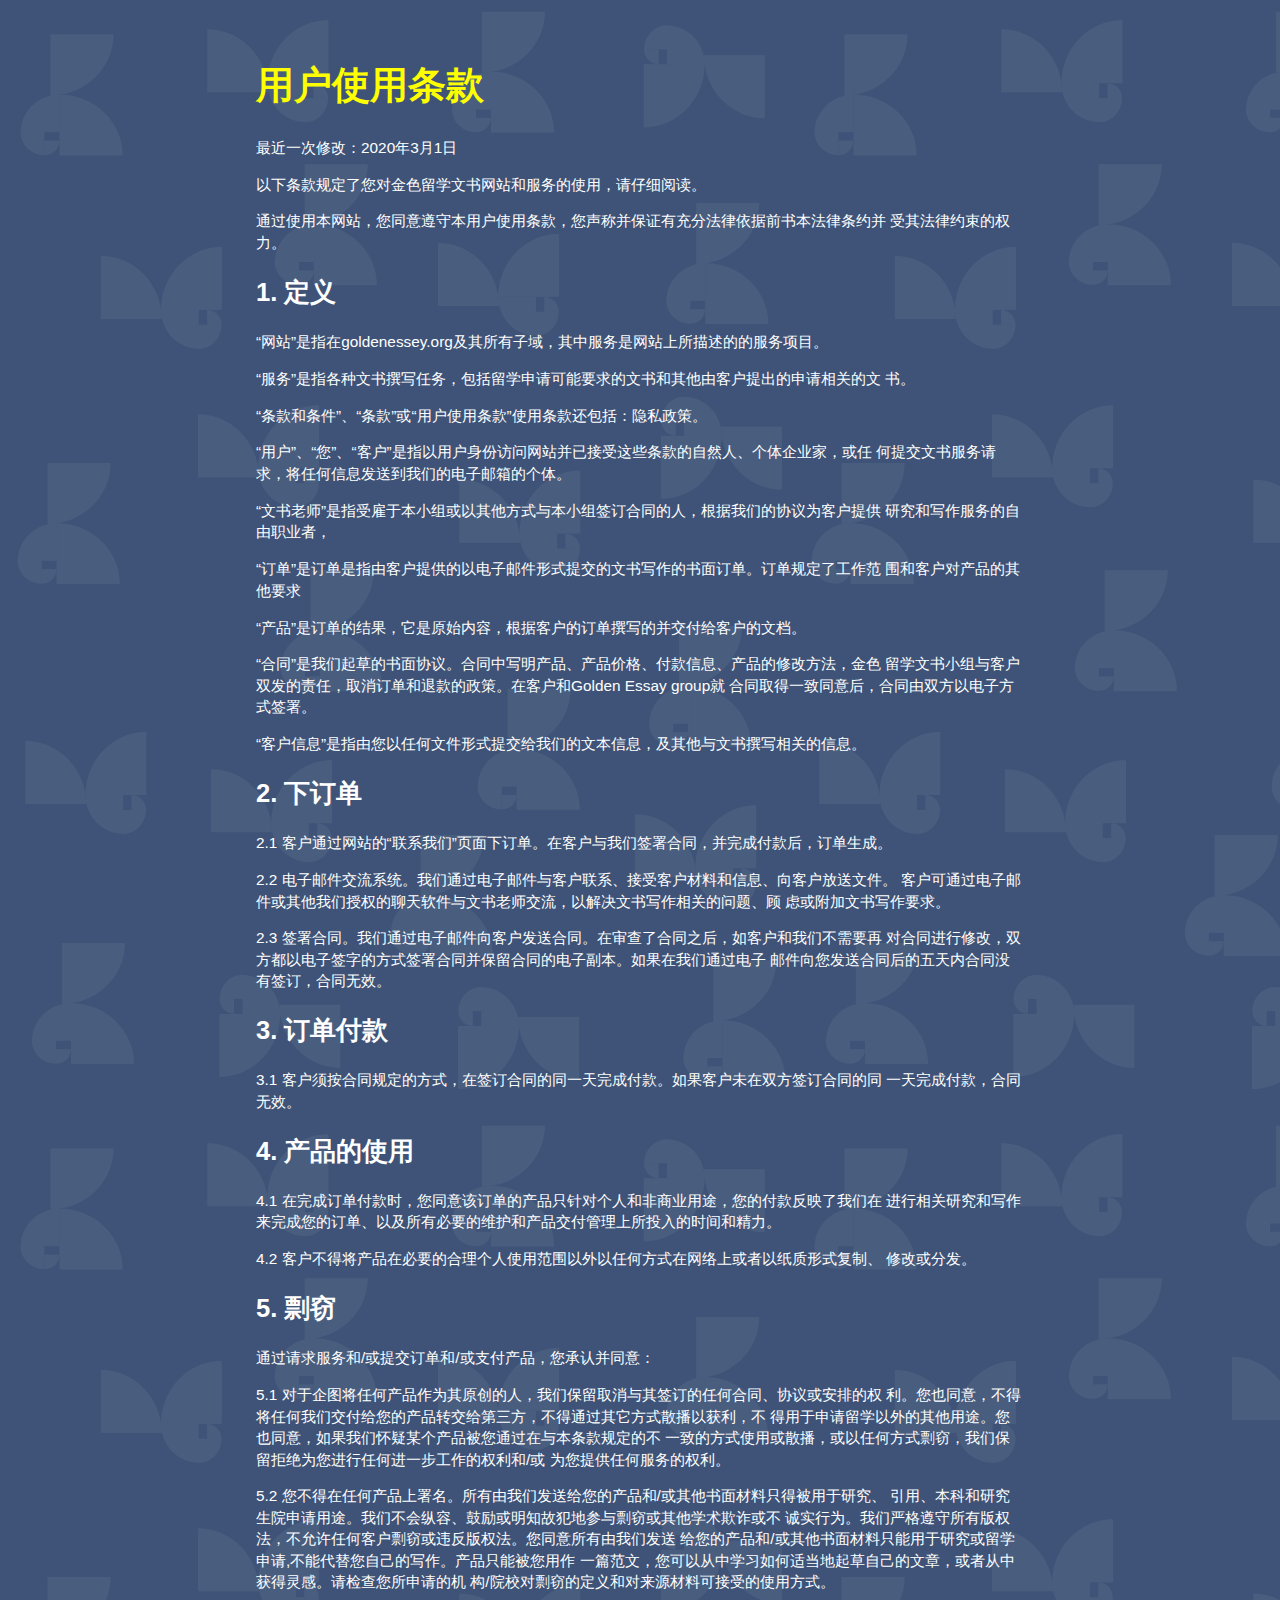
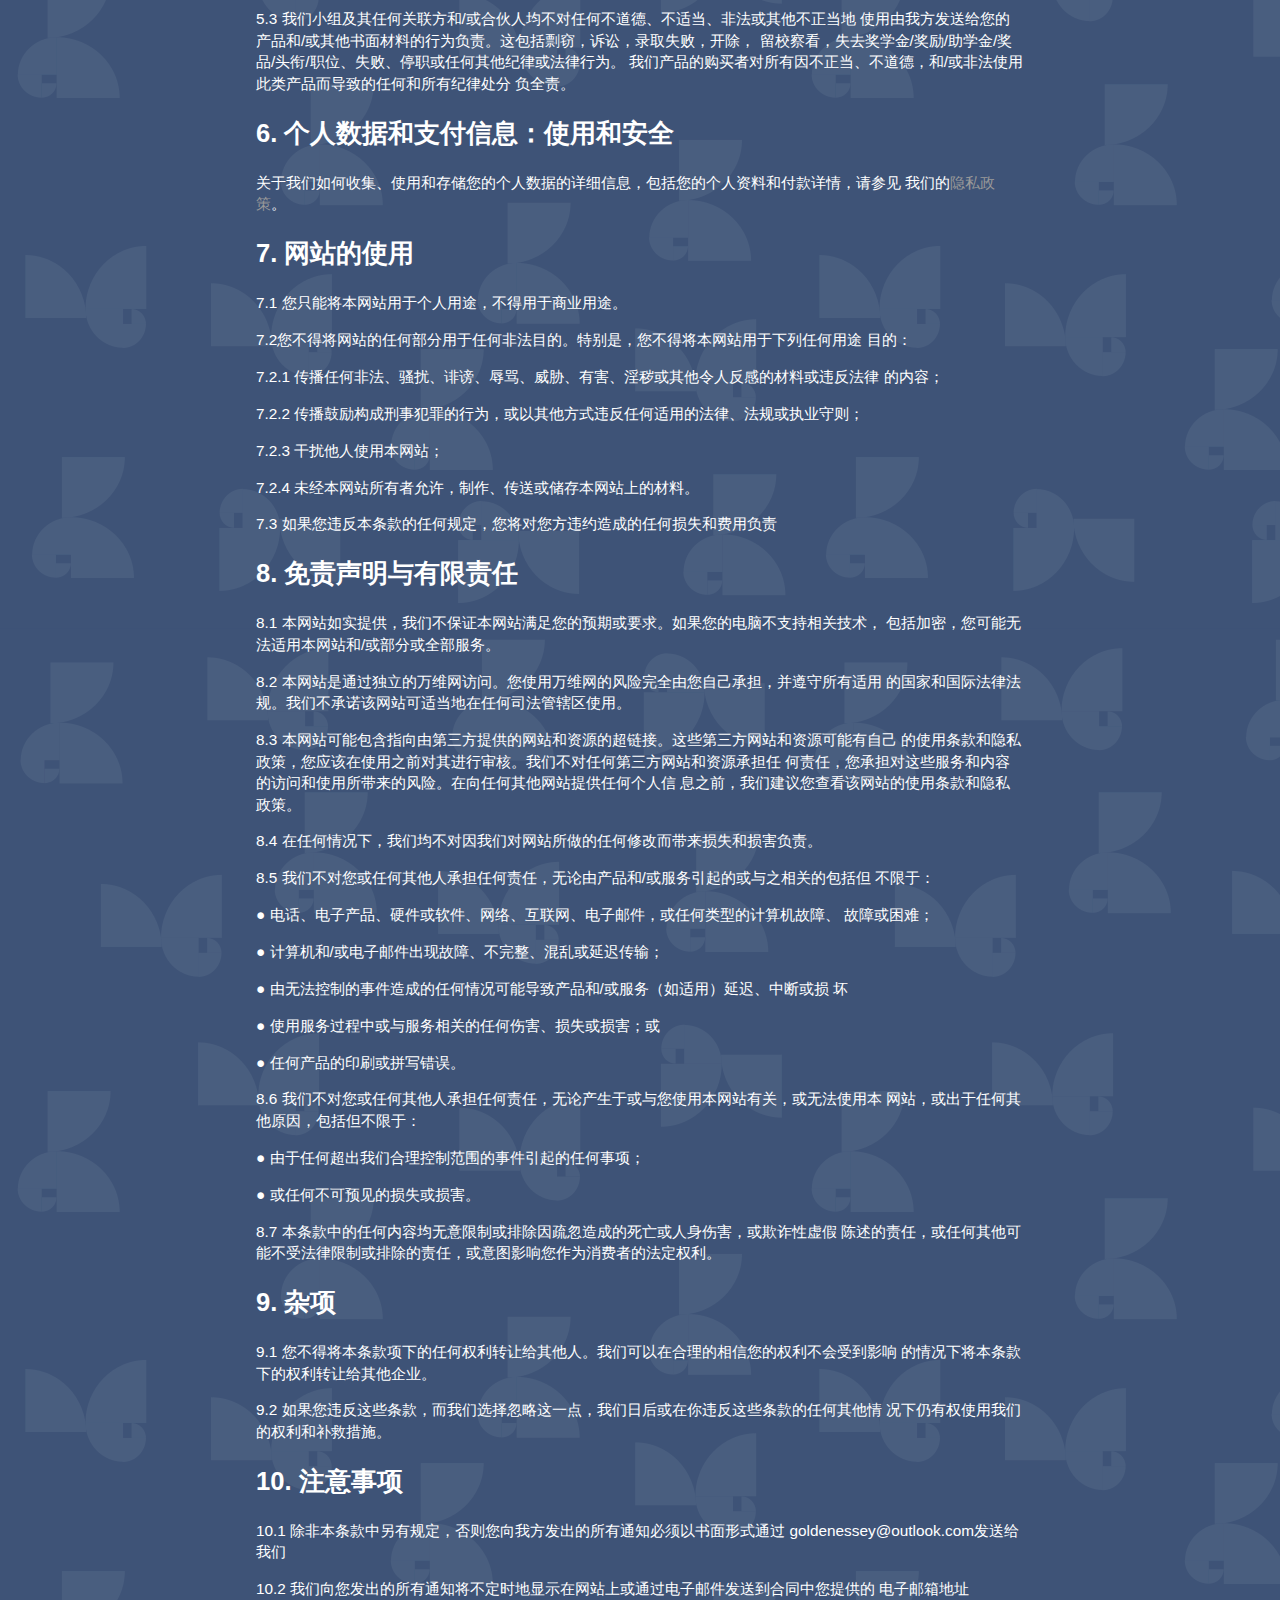
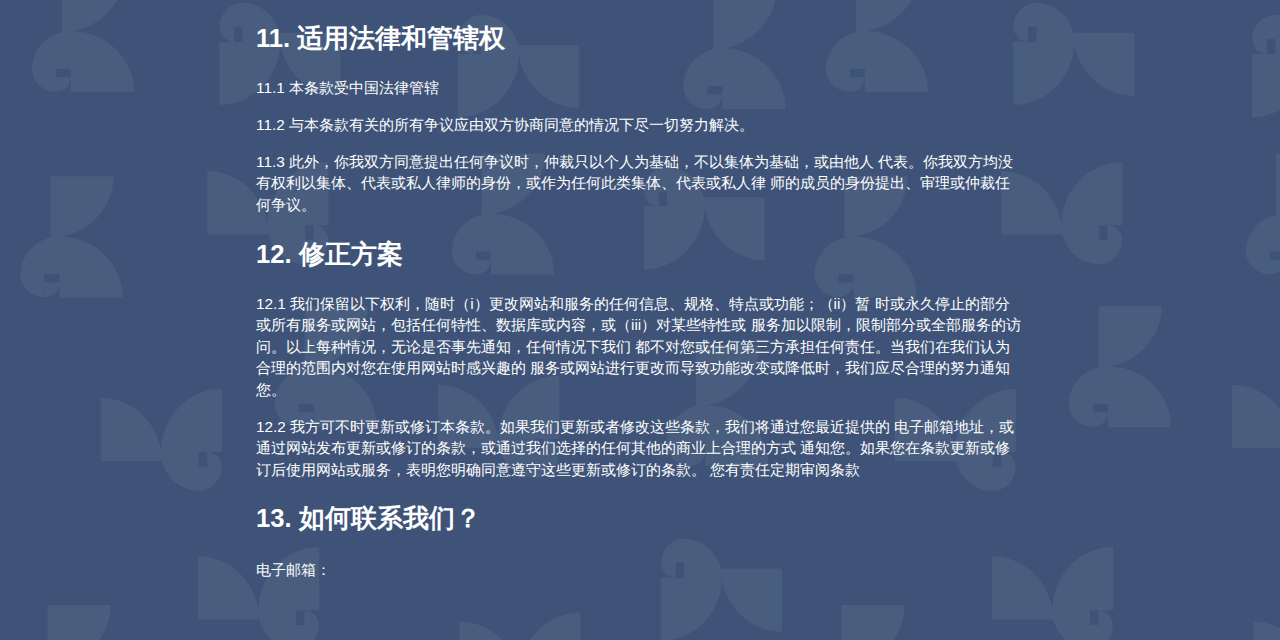
<file: static/terms_CN.html>
<!DOCTYPE html>
<html>
  <head>
    <meta charset="utf-8"/>
    <title>Golden Essay</title>
    <!-- link to main stylesheet -->
    <link rel="stylesheet" type="text/css" href="styles/main.css"  />
    <meta name="viewport" content="width=device-width, initial-scale=1,
                                   user-scale=no, minimum-scale=1,
                                   maximum-scale=1">
  </head>
  <body>
    <div class="terms">
      <h1>用户使用条款</h1>
			<p>最近一次修改：2020年3月1日</p>

      <p>以下条款规定了您对金色留学文书网站和服务的使用，请仔细阅读。</p>
      <p>通过使用本网站，您同意遵守本用户使用条款，您声称并保证有充分法律依据前书本法律条约并
        受其法律约束的权力。</p>
      <h2>1. 定义</h2>
      <p>“网站”是指在goldenessey.org及其所有子域，其中服务是网站上所描述的的服务项目。</p>
      <p>“服务”是指各种文书撰写任务，包括留学申请可能要求的文书和其他由客户提出的申请相关的文
        书。</p>
      <p>“条款和条件”、“条款”或“用户使用条款”使用条款还包括：隐私政策。</p>
      <p>“用户”、“您”、“客户”是指以用户身份访问网站并已接受这些条款的自然人、个体企业家，或任
        何提交文书服务请求，将任何信息发送到我们的电子邮箱的个体。</p>
      <p>“文书老师”是指受雇于本小组或以其他方式与本小组签订合同的人，根据我们的协议为客户提供
        研究和写作服务的自由职业者，</p>
      <p>“订单”是订单是指由客户提供的以电子邮件形式提交的文书写作的书面订单。订单规定了工作范
        围和客户对产品的其他要求</p>
      <p>“产品”是订单的结果，它是原始内容，根据客户的订单撰写的并交付给客户的文档。</p>
      <p>“合同”是我们起草的书面协议。合同中写明产品、产品价格、付款信息、产品的修改方法，金色
        留学文书小组与客户双发的责任，取消订单和退款的政策。在客户和Golden Essay group就
        合同取得一致同意后，合同由双方以电子方式签署。</p>
      <p>“客户信息”是指由您以任何文件形式提交给我们的文本信息，及其他与文书撰写相关的信息。</p>
      <h2>2. 下订单</h2>
      <p>2.1 客户通过网站的“联系我们”页面下订单。在客户与我们签署合同，并完成付款后，订单生成。</p>
      <p>2.2 电子邮件交流系统。我们通过电子邮件与客户联系、接受客户材料和信息、向客户放送文件。
        客户可通过电子邮件或其他我们授权的聊天软件与文书老师交流，以解决文书写作相关的问题、顾
        虑或附加文书写作要求。</p>
      <p>2.3 签署合同。我们通过电子邮件向客户发送合同。在审查了合同之后，如客户和我们不需要再
        对合同进行修改，双方都以电子签字的方式签署合同并保留合同的电子副本。如果在我们通过电子
        邮件向您发送合同后的五天内合同没有签订，合同无效。</p>
      <h2>3. 订单付款</h2>
      <p>3.1 客户须按合同规定的方式，在签订合同的同一天完成付款。如果客户未在双方签订合同的同
        一天完成付款，合同无效。</p>
      <h2>4. 产品的使用</h2>
      <p>4.1 在完成订单付款时，您同意该订单的产品只针对个人和非商业用途，您的付款反映了我们在
        进行相关研究和写作来完成您的订单、以及所有必要的维护和产品交付管理上所投入的时间和精力。</p>
      <p>4.2 客户不得将产品在必要的合理个人使用范围以外以任何方式在网络上或者以纸质形式复制、
        修改或分发。</p>
      <h2>5. 剽窃</h2>
      <p>通过请求服务和/或提交订单和/或支付产品，您承认并同意：</p>
      <p>5.1 对于企图将任何产品作为其原创的人，我们保留取消与其签订的任何合同、协议或安排的权
        利。您也同意，不得将任何我们交付给您的产品转交给第三方，不得通过其它方式散播以获利，不
        得用于申请留学以外的其他用途。您也同意，如果我们怀疑某个产品被您通过在与本条款规定的不
        一致的方式使用或散播，或以任何方式剽窃，我们保留拒绝为您进行任何进一步工作的权利和/或
        为您提供任何服务的权利。</p>
      <p>5.2 您不得在任何产品上署名。所有由我们发送给您的产品和/或其他书面材料只得被用于研究、
        引用、本科和研究生院申请用途。我们不会纵容、鼓励或明知故犯地参与剽窃或其他学术欺诈或不
        诚实行为。我们严格遵守所有版权法，不允许任何客户剽窃或违反版权法。您同意所有由我们发送
        给您的产品和/或其他书面材料只能用于研究或留学申请,不能代替您自己的写作。产品只能被您用作
        一篇范文，您可以从中学习如何适当地起草自己的文章，或者从中获得灵感。请检查您所申请的机
        构/院校对剽窃的定义和对来源材料可接受的使用方式。</p>
      <p>5.3 我们小组及其任何关联方和/或合伙人均不对任何不道德、不适当、非法或其他不正当地
        使用由我方发送给您的产品和/或其他书面材料的行为负责。这包括剽窃，诉讼，录取失败，开除，
        留校察看，失去奖学金/奖励/助学金/奖品/头衔/职位、失败、停职或任何其他纪律或法律行为。
        我们产品的购买者对所有因不正当、不道德，和/或非法使用此类产品而导致的任何和所有纪律处分
        负全责。</p>
      <h2>6. 个人数据和支付信息：使用和安全</h2>
      <p>关于我们如何收集、使用和存储您的个人数据的详细信息，包括您的个人资料和付款详情，请参见
        我们的<a href="privacy_CN.html">隐私政策</a>。</p>
      <h2>7. 网站的使用</h2>
      <p>7.1 您只能将本网站用于个人用途，不得用于商业用途。</p>
      <p>7.2您不得将网站的任何部分用于任何非法目的。特别是，您不得将本网站用于下列任何用途
        目的：</p>
      <p>7.2.1 传播任何非法、骚扰、诽谤、辱骂、威胁、有害、淫秽或其他令人反感的材料或违反法律
        的内容；</p>
      <p>7.2.2 传播鼓励构成刑事犯罪的行为，或以其他方式违反任何适用的法律、法规或执业守则；</p>
      <p>7.2.3 干扰他人使用本网站；</p>
      <p>7.2.4 未经本网站所有者允许，制作、传送或储存本网站上的材料。</p>
      <p>7.3 如果您违反本条款的任何规定，您将对您方违约造成的任何损失和费用负责</p>
      <h2>8. 免责声明与有限责任</h2>
      <p>8.1 本网站如实提供，我们不保证本网站满足您的预期或要求。如果您的电脑不支持相关技术，
        包括加密，您可能无法适用本网站和/或部分或全部服务。</p>
      <p>8.2 本网站是通过独立的万维网访问。您使用万维网的风险完全由您自己承担，并遵守所有适用
        的国家和国际法律法规。我们不承诺该网站可适当地在任何司法管辖区使用。</p>
      <p>8.3 本网站可能包含指向由第三方提供的网站和资源的超链接。这些第三方网站和资源可能有自己
        的使用条款和隐私政策，您应该在使用之前对其进行审核。我们不对任何第三方网站和资源承担任
        何责任，您承担对这些服务和内容的访问和使用所带来的风险。在向任何其他网站提供任何个人信
        息之前，我们建议您查看该网站的使用条款和隐私政策。</p>
      <p>8.4 在任何情况下，我们均不对因我们对网站所做的任何修改而带来损失和损害负责。</p>
      <p>8.5 我们不对您或任何其他人承担任何责任，无论由产品和/或服务引起的或与之相关的包括但
        不限于：</p>
      <p> &#9679 电话、电子产品、硬件或软件、网络、互联网、电子邮件，或任何类型的计算机故障、
        故障或困难；</p>
      <p> &#9679 计算机和/或电子邮件出现故障、不完整、混乱或延迟传输；</p>
      <p> &#9679 由无法控制的事件造成的任何情况可能导致产品和/或服务（如适用）延迟、中断或损
        坏</p>
      <p> &#9679 使用服务过程中或与服务相关的任何伤害、损失或损害；或</p>
      <p> &#9679 任何产品的印刷或拼写错误。</p>
      <p>8.6 我们不对您或任何其他人承担任何责任，无论产生于或与您使用本网站有关，或无法使用本
        网站，或出于任何其他原因，包括但不限于：</p>
      <p> &#9679 由于任何超出我们合理控制范围的事件引起的任何事项；</p>
      <p> &#9679 或任何不可预见的损失或损害。</p>
      <p>8.7 本条款中的任何内容均无意限制或排除因疏忽造成的死亡或人身伤害，或欺诈性虚假
        陈述的责任，或任何其他可能不受法律限制或排除的责任，或意图影响您作为消费者的法定权利。</p>
      <h2>9. 杂项</h2>
      <p>9.1 您不得将本条款项下的任何权利转让给其他人。我们可以在合理的相信您的权利不会受到影响
        的情况下将本条款下的权利转让给其他企业。</p>
      <p>9.2 如果您违反这些条款，而我们选择忽略这一点，我们日后或在你违反这些条款的任何其他情
        况下仍有权使用我们的权利和补救措施。</p>
      <h2>10. 注意事项</h2>
      <p>10.1 除非本条款中另有规定，否则您向我方发出的所有通知必须以书面形式通过
        goldenessey@outlook.com发送给我们</p>
      <p>10.2 我们向您发出的所有通知将不定时地显示在网站上或通过电子邮件发送到合同中您提供的
        电子邮箱地址</p>
      <h2>11. 适用法律和管辖权</h2>
      <p>11.1 本条款受中国法律管辖</p>
      <p>11.2 与本条款有关的所有争议应由双方协商同意的情况下尽一切努力解决。</p>
      <p>11.3 此外，你我双方同意提出任何争议时，仲裁只以个人为基础，不以集体为基础，或由他人
        代表。你我双方均没有权利以集体、代表或私人律师的身份，或作为任何此类集体、代表或私人律
        师的成员的身份提出、审理或仲裁任何争议。</p>
      <h2>12. 修正方案</h2>
      <p>12.1 我们保留以下权利，随时（i）更改网站和服务的任何信息、规格、特点或功能；（ii）暂
        时或永久停止的部分或所有服务或网站，包括任何特性、数据库或内容，或（iii）对某些特性或
        服务加以限制，限制部分或全部服务的访问。以上每种情况，无论是否事先通知，任何情况下我们
        都不对您或任何第三方承担任何责任。当我们在我们认为合理的范围内对您在使用网站时感兴趣的
        服务或网站进行更改而导致功能改变或降低时，我们应尽合理的努力通知您。</p>
      <p>12.2 我方可不时更新或修订本条款。如果我们更新或者修改这些条款，我们将通过您最近提供的
        电子邮箱地址，或通过网站发布更新或修订的条款，或通过我们选择的任何其他的商业上合理的方式
        通知您。如果您在条款更新或修订后使用网站或服务，表明您明确同意遵守这些更新或修订的条款。
        您有责任定期审阅条款</p>
      <h2>13. 如何联系我们？</h2>
      <p>电子邮箱：<a class="colorlink" href="mailto:goldenessay@outlook.com"></p>

    </div>
  </body>
</html>
</file>
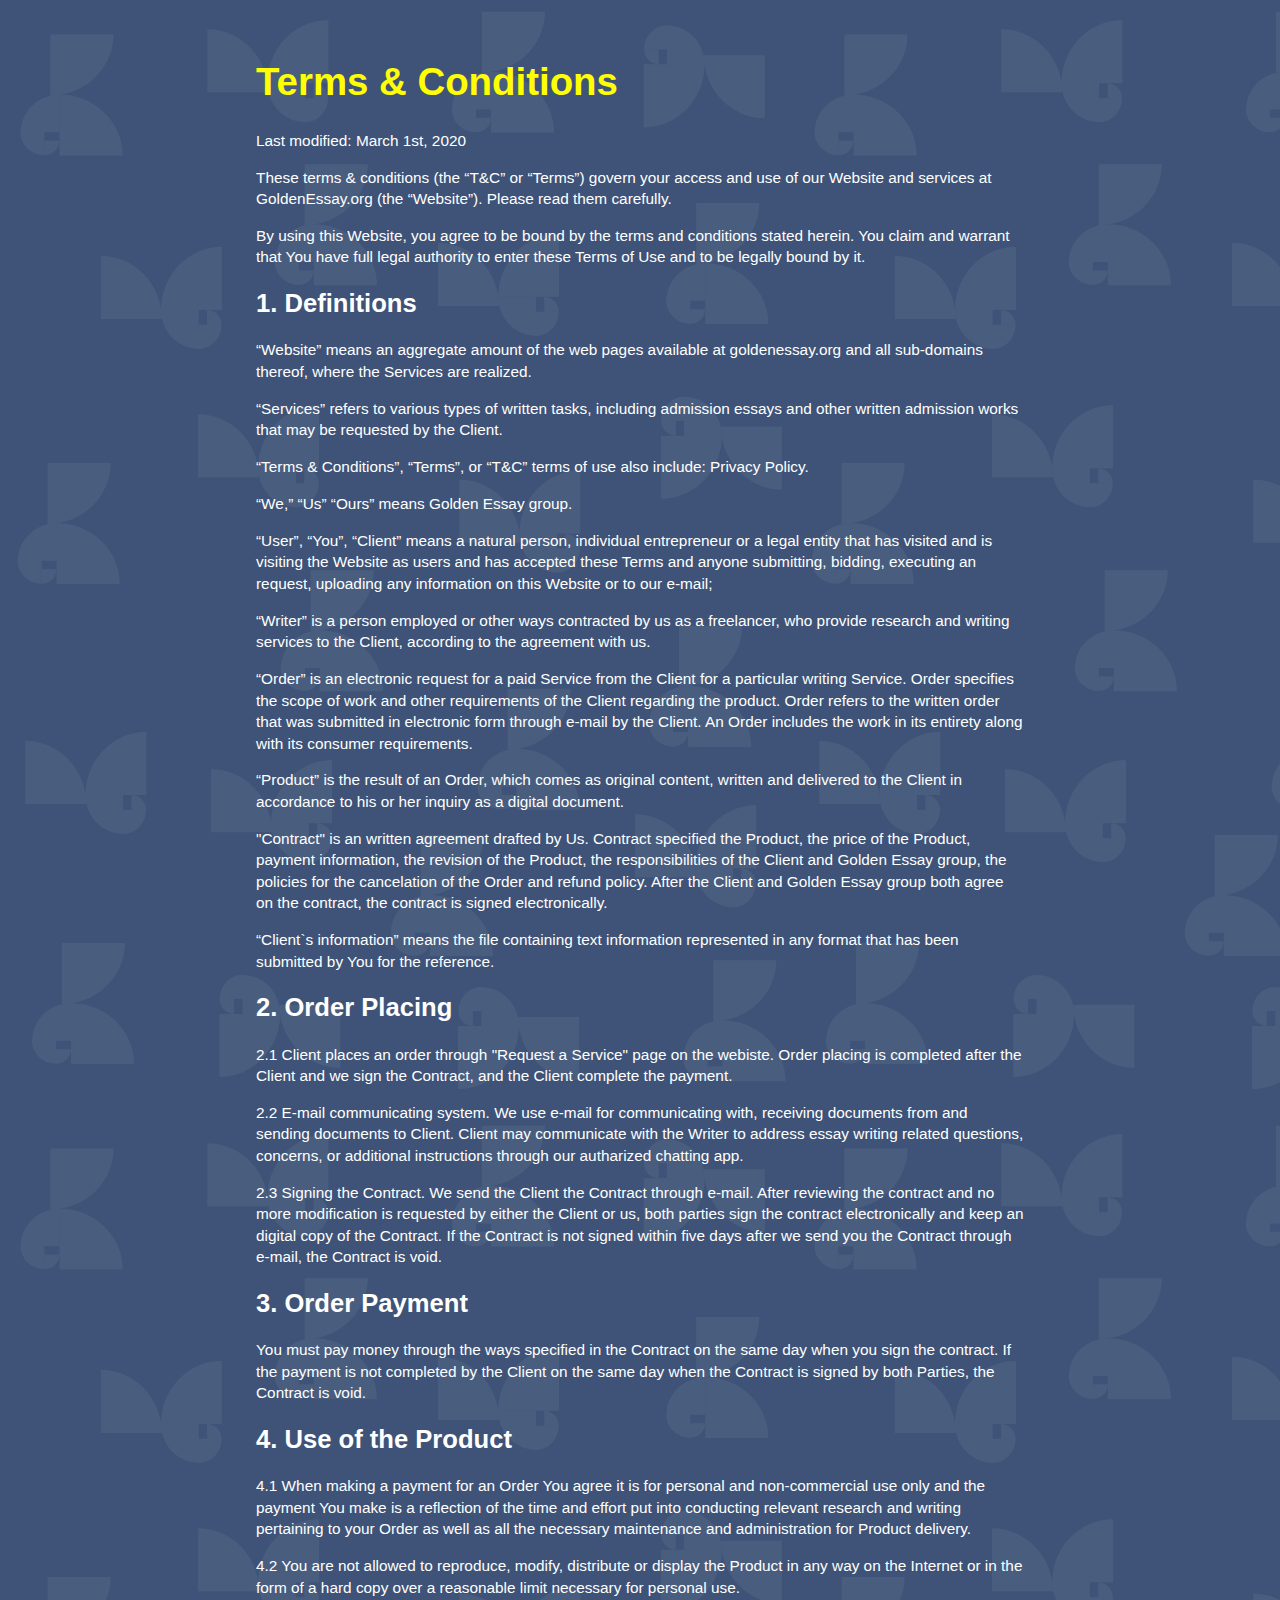
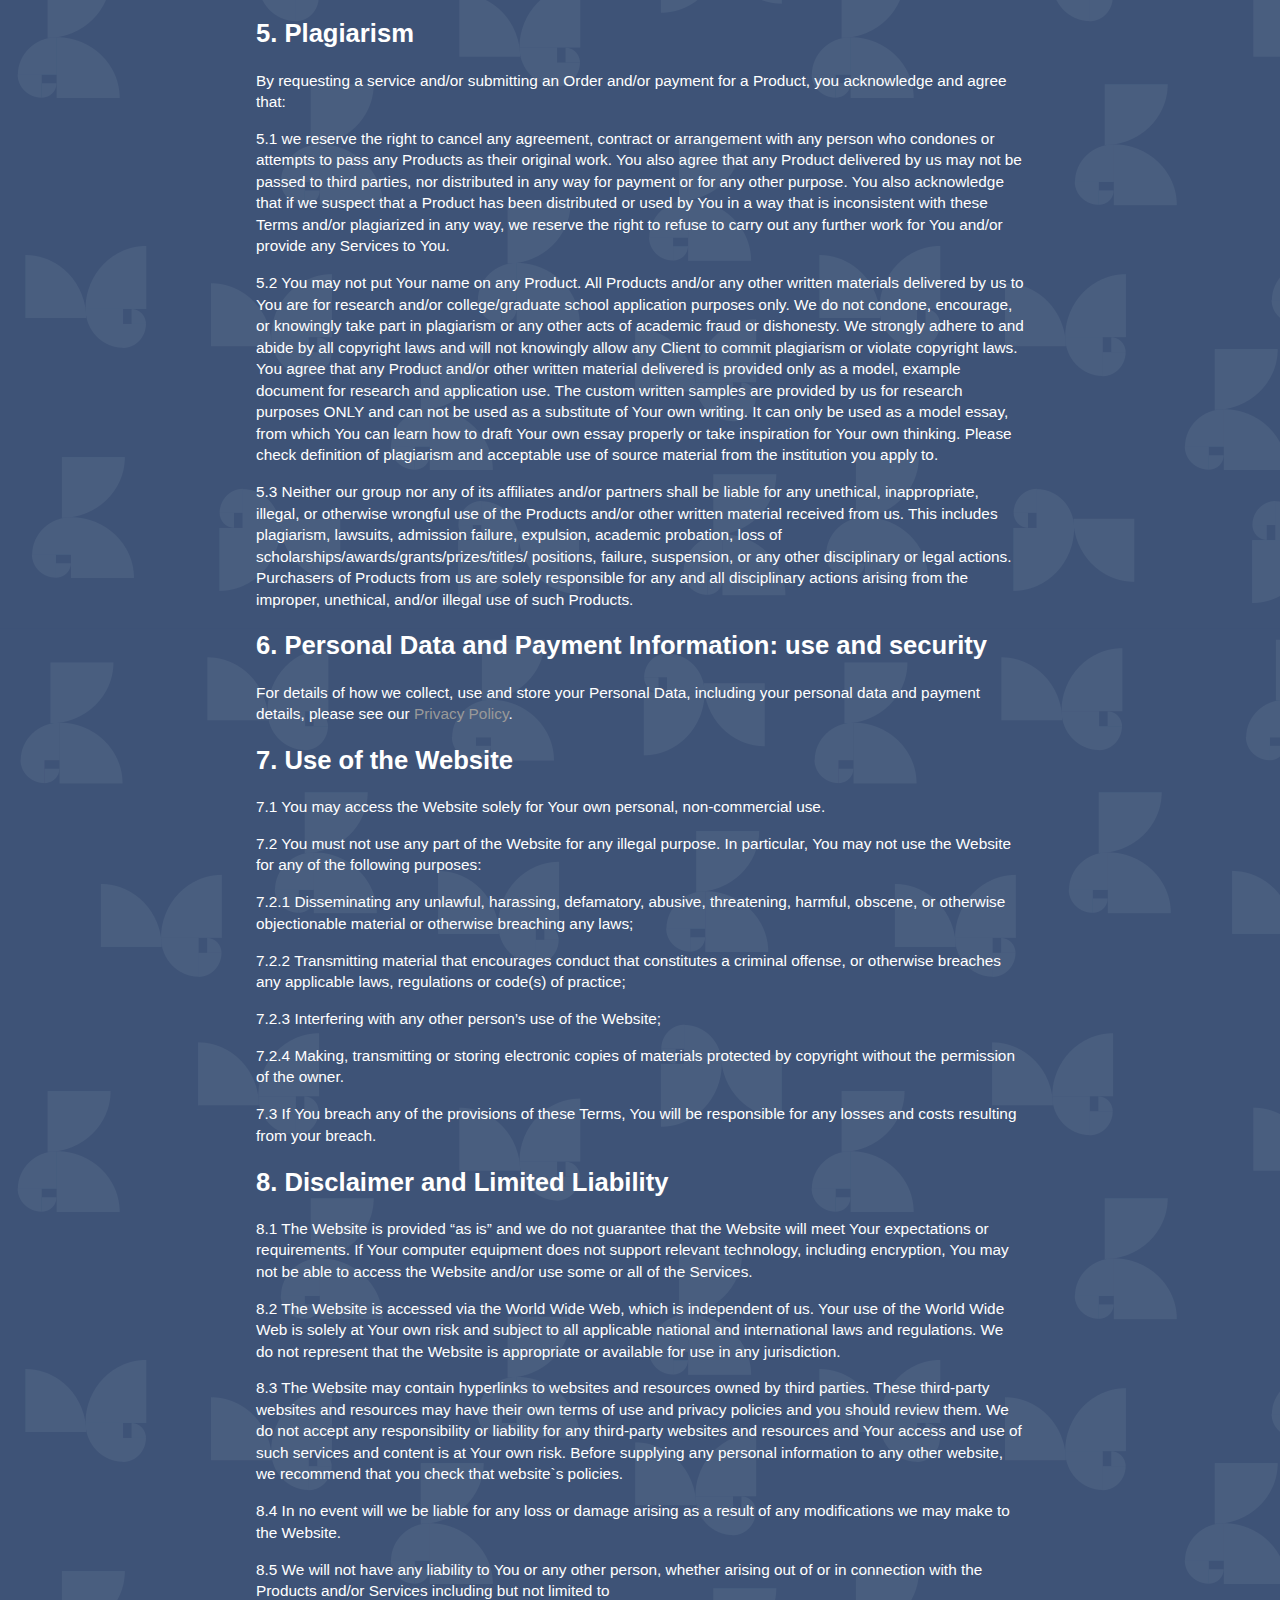
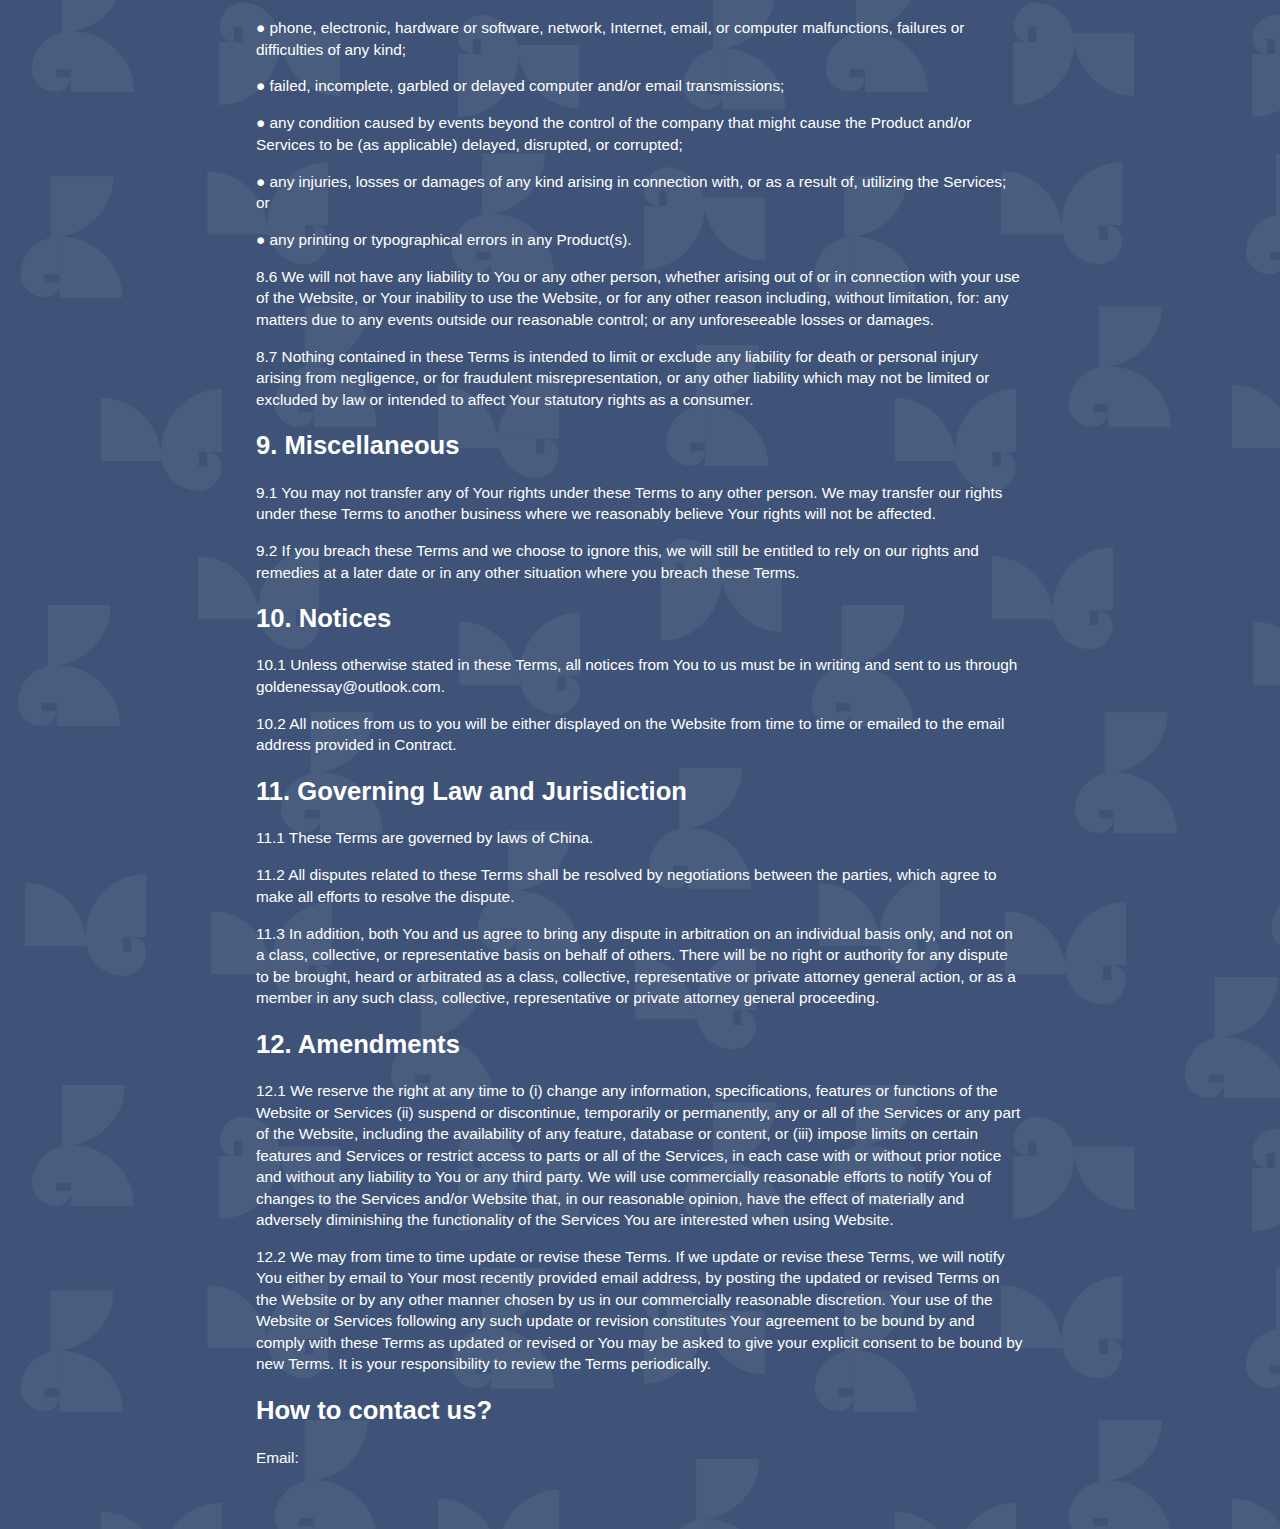
<file: static/terms_EN.html>
<!DOCTYPE html>
<html>
  <head>
    <meta charset="utf-8"/>
    <title>Golden Essay</title>
    <!-- link to main stylesheet -->
    <link rel="stylesheet" type="text/css" href="styles/main.css"  />
    <meta name="viewport" content="width=device-width, initial-scale=1,
                                   user-scale=no, minimum-scale=1,
                                   maximum-scale=1">
  </head>
  <body>
    <div class="terms">
      <h1>Terms & Conditions</h1>
			<p>Last modified: March 1st, 2020</p>

			<p>These terms & conditions (the “T&C” or “Terms”) govern your access and
				use of our Website and services at GoldenEssay.org (the “Website”).
				Please read them carefully.</p>
			<p>By using this Website, you agree to be bound by the terms and
				conditions stated herein. You claim and warrant that You have full legal
				 authority to enter these Terms of Use and to be legally bound by it.</p>
      <h2>1. Definitions</h2>
			<p>“Website” means an aggregate amount of the web pages available at
				goldenessay.org and all sub-domains thereof, where the Services are
				realized.</p>

			<p>“Services” refers to various types of written tasks, including admission
				essays and other written admission works that may be requested by the
				Client.</p>

			<p>“Terms & Conditions”, “Terms”, or “T&C” terms of use also include:
				Privacy Policy.</p>

			<p>“We,” “Us” “Ours” means Golden Essay group.</p>

			<p>“User”, “You”, “Client” means a natural person, individual entrepreneur
				 or a legal entity that has visited and is visiting the Website as users
				 and has accepted these Terms and anyone submitting, bidding, executing
				 an request, uploading any information on this Website or to our e-mail;</p>

			<p>“Writer” is a person employed or other ways contracted by us as a
				freelancer, who provide research and writing services to the Client,
				according to the agreement with us.</p>
			<p>“Order” is an electronic request for a paid Service from the Client for
				 a particular writing Service. Order specifies the scope of work and
				 other requirements of the Client regarding the product. Order refers to
				 the written order that was submitted in electronic form through e-mail
				 by the Client. An Order includes the work in its entirety along with
				 its consumer requirements.</p>
			<p>“Product” is the result of an Order, which comes as original content,
				written and delivered to the Client in accordance to his or her inquiry
				as a digital document.</p>
        <p>"Contract" is an written agreement drafted by Us. Contract specified
          the Product, the price of the Product, payment information, the
          revision of the Product, the responsibilities of the Client and Golden
          Essay group, the policies for the cancelation of the Order and refund
          policy. After the Client and Golden Essay group both agree on the
          contract, the contract is signed electronically.</p>
			<p>“Client`s information” means the file containing text information
				represented in any format that has been submitted by You for the
				reference.
      <h2>2. Order Placing</h2>
      <p>2.1 Client places an order through "Request a Service" page on the
        webiste. Order placing is completed after the Client and we sign the
        Contract, and the Client complete the payment.</p>
      <p>2.2 E-mail communicating system. We use e-mail for communicating with,
        receiving documents from and sending documents to Client. Client may
        communicate with the Writer to address essay writing related questions,
        concerns, or additional instructions through our autharized chatting
        app.</p>
      <p>2.3 Signing the Contract. We send the Client the Contract through e-mail.
        After reviewing the contract and no more modification is requested by
        either the Client or us, both parties sign the contract electronically
        and keep an digital copy of the Contract. If the Contract is not signed
        within five days after we send you the Contract through e-mail, the
        Contract is void.</p>
      <h2>3. Order Payment</h2>
      <p>You must pay money through the ways specified in the Contract on the
        same day when you sign the contract. If the payment is not completed by
        the Client on the same day when the Contract is signed by both Parties,
        the Contract is void.</p>
      <h2>4. Use of the Product</h2>
      <p>4.1 When making a payment for an Order You agree it is for personal and
        non-commercial use only and the payment You make is a reflection of the
        time and effort put into conducting relevant research and writing
        pertaining to your Order as well as all the necessary maintenance and
        administration for Product delivery.</p>
      <p>4.2 You are not allowed to reproduce, modify, distribute or display the
        Product in any way on the Internet or in the form of a hard copy over a
        reasonable limit necessary for personal use.</p>
      <h2>5. Plagiarism</h2>
      <p>By requesting a service and/or submitting an Order and/or payment for a
         Product, you acknowledge and agree that:</p>
      <p>5.1 we reserve the right to cancel any agreement, contract or
        arrangement with any person who condones or attempts to pass any
        Products as their original work. You also agree that any Product
        delivered by us may not be passed to third parties, nor distributed in
        any way for payment or for any other purpose. You also acknowledge that
        if we suspect that a Product has been distributed or used by You in a
        way that is inconsistent with these Terms and/or plagiarized in any way,
        we reserve the right to refuse to carry out any further work for You
        and/or provide any Services to You.</p>
      <p>5.2 You may not put Your name on any Product. All Products and/or any
        other written materials delivered by us to You are for research and/or
        college/graduate school application purposes only. We do not condone,
        encourage, or knowingly take
        part in plagiarism or any other acts of academic fraud or dishonesty. We
        strongly adhere to and abide by all copyright laws and will not knowingly
        allow any Client to commit plagiarism or violate copyright laws. You
        agree that any Product and/or other written material delivered is
        provided only as a model, example document for research and application use. The custom
        written samples are provided by us for research purposes ONLY and can
        not be used as a substitute of Your own writing. It can only be used as
        a model essay, from which You can learn how to draft Your own essay
        properly or take inspiration for Your own thinking. Please check
        definition of plagiarism and acceptable use of source material from the
        institution you apply to.</p>
      <p>5.3 Neither our group nor any of its affiliates and/or partners shall be
         liable for any unethical, inappropriate, illegal, or otherwise wrongful
          use of the Products and/or other written material received from us.
          This includes plagiarism, lawsuits, admission failure, expulsion,
          academic probation, loss of scholarships/awards/grants/prizes/titles/
          positions, failure, suspension, or any other disciplinary or legal
          actions. Purchasers of Products from us are solely responsible for any
           and all disciplinary actions arising from the improper, unethical,
           and/or illegal use of such Products.</p>
      <h2>6. Personal Data and Payment Information: use and security</h2>
      <p>For details of how we collect, use and store your Personal Data,
        including your personal data and payment details, please see our <a href="privacy_EN.html">
        Privacy Policy</a>.</p>
      <h2>7. Use of the Website</h2>
      <p>7.1 You may access the Website solely for Your own personal,
        non-commercial use.</p>
      <p>7.2 You must not use any part of the Website for any illegal purpose.
        In particular, You may not use the Website for any of the following
        purposes:</p>
      <p> 7.2.1 Disseminating any unlawful, harassing, defamatory, abusive,
        threatening, harmful, obscene, or otherwise objectionable material or
        otherwise breaching any laws;</p>
      <p> 7.2.2 Transmitting material that encourages conduct that constitutes a
        criminal offense, or otherwise breaches any applicable laws, regulations
         or code(s) of practice;</p>
      <p> 7.2.3 Interfering with any other person’s use of the Website;</p>
      <p> 7.2.4 Making, transmitting or storing electronic copies of materials
        protected by copyright without the permission of the owner.</p>
      <p>7.3 If You breach any of the provisions of these Terms, You will be
        responsible for any losses and costs resulting from your breach.</p>
      <h2>8. Disclaimer and Limited Liability</h2>
      <p>8.1 The Website is provided “as is” and we do not guarantee that the
        Website will meet Your expectations or requirements. If Your computer
        equipment does not support relevant technology, including encryption,
        You may not be able to access the Website and/or use some or all of the
        Services.</p>
      <p>8.2 The Website is accessed via the World Wide Web, which is independent
        of us. Your use of the World Wide Web is solely at Your own risk and
        subject to all applicable national and international laws and regulations.
        We do not represent that the Website is appropriate or available for use
        in any jurisdiction.</p>
      <p>8.3 The Website may contain hyperlinks to websites and resources owned
        by third parties. These third-party websites and resources may have their
        own terms of use and privacy policies and you should review them. We do
        not accept any responsibility or liability for any third-party websites
        and resources and Your access and use of such services and content is at
        Your own risk. Before supplying any personal information to any other
        website, we recommend that you check that website`s policies.</p>
      <p>8.4 In no event will we be liable for any loss or damage arising as a
        result of any modifications we may make to the Website.</p>
      <p>8.5 We will not have any liability to You or any other person, whether
        arising out of or in connection with the Products and/or Services
        including but not limited to</p>
      <p> &#9679 phone, electronic, hardware or software, network, Internet, email,
        or computer malfunctions, failures or difficulties of any kind;</p>
      <p> &#9679 failed, incomplete, garbled or delayed computer and/or email
        transmissions;</p>
      <p> &#9679 any condition caused by events beyond the control of the company
        that might cause the Product and/or Services to be (as applicable)
        delayed, disrupted, or corrupted;</p>
      <p> &#9679 any injuries, losses or damages of any kind arising in connection
        with, or as a result of, utilizing the Services; or</p>
      <p> &#9679 any printing or typographical errors in any Product(s).</p>
      <p>8.6 We will not have any liability to You or any other person, whether
        arising out of or in connection with your use of the Website, or Your
        inability to use the Website, or for any other reason including, without
        limitation, for: any matters due to any events outside our reasonable
        control; or any unforeseeable losses or damages.</p>
      <p>8.7 Nothing contained in these Terms is intended to limit or exclude
        any liability for death or personal injury arising from negligence, or
        for fraudulent misrepresentation, or any other liability which may not
        be limited or excluded by law or intended to affect Your statutory rights
        as a consumer.</p>
      <h2>9. Miscellaneous</h2>
      <p>9.1 You may not transfer any of Your rights under these Terms to any
        other person. We may transfer our rights under these Terms to another
        business where we reasonably believe Your rights will not be affected.</p>
      <p>9.2 If you breach these Terms and we choose to ignore this, we will
        still be entitled to rely on our rights and remedies at a later date or
        in any other situation where you breach these Terms.</p>
      <h2>10. Notices</h2>
      <p>10.1 Unless otherwise stated in these Terms, all notices from You to us
         must be in writing and sent to us through goldenessay@outlook.com.</p>
      <p>10.2 All notices from us to you will be either displayed on the Website
         from time to time or emailed to the email address provided in Contract.</p>
      <h2>11. Governing Law and Jurisdiction</h2>
      <p>11.1 These Terms are governed by laws of China.</p>
      <p>11.2 All disputes related to these Terms shall be resolved by
        negotiations between the parties, which agree to make all efforts to
        resolve the dispute.</p>
      <p>11.3 In addition, both You and us agree to bring any dispute in
        arbitration on an individual basis only, and not on a class, collective,
         or representative basis on behalf of others. There will be no right or
         authority for any dispute to be brought, heard or arbitrated as a
         class, collective, representative or private attorney general action,
         or as a member in any such class, collective, representative or private
         attorney general proceeding.</p>
      <h2>12. Amendments</h2>
      <p>12.1 We reserve the right at any time to (i) change any information,
        specifications, features or functions of the Website or Services (ii)
        suspend or discontinue, temporarily or permanently, any or all of the
        Services or any part of the Website, including the availability of any
        feature, database or content, or (iii) impose limits on certain features
        and Services or restrict access to parts or all of the Services, in
        each case with or without prior notice and without any liability to You
        or any third party. We will use commercially reasonable efforts to
        notify You of changes to the Services and/or Website that, in our
        reasonable opinion, have the effect of materially and adversely
        diminishing the functionality of the Services You are interested when
        using Website.</p>
      <p>12.2 We may from time to time update or revise these Terms. If we update
        or revise these Terms, we will notify You either by email to Your most
        recently provided email address, by posting the updated or revised Terms
        on the Website or by any other manner chosen by us in our commercially
        reasonable discretion. Your use of the Website or Services following any
        such update or revision constitutes Your agreement to be bound by and
        comply with these Terms as updated or revised or You may be asked to
        give your explicit consent to be bound by new Terms. It is your
        responsibility to review the Terms periodically.</p>
        <h2>How to contact us?</h2>
        <p>Email: <a class="colorlink" href="mailto:goldenessay@outlook.com"></p>
    </div>
  </body>
</html>
</file>
<file: static/styles/main.css>
html {
  font-family: 'Helvetica', 'Arial', 'Sans-Serif';
}

body {
    margin: 60px auto;
    width: 60%;
    background-image: url('../images/BackgroundIMG2.png')
}

a {
    text-decoration: none;
    color: #999;
}
a:hover {
    text-decoration: underline;
    color: #FF1493;
}

nav ul, footer ul, div.brand ul {
    font-family:'Helvetica', 'Arial', 'Sans-Serif';
    padding: 0px;
    list-style: none;
    font-weight: bold;
}
nav ul li, footer ul li, .brand ul li {
    display: inline;
    margin-right: 20px;
}

footer {
    text-align: center;
    font-size: .7em;
    margin: none;
}

ul.posts {
    margin: 20px auto 40px;
}

ul.posts li {
    list-style: "disc";
    font-family: 'Helvetica', 'Arial', 'Sans-Serif';
    font-size: 1.15em;
    margin-bottom: 7px;
}

.brand {
  margin-top: auto;
  margin-bottom: auto;
  text-align: center;
}

.brand h1 {
  margin-top: 25px auto;
  margin-bottom: 0;
  font-size: 8vmax;
  font-family: 'Arial';
  color: yellow;
}

.brand h2 {
  margin-top: 10px;
  font-size: 5vmax;
  font-family: 'Arial';
  color: #c6d8ec;
}
.brand a {
  color: #c6d8ec;
}

.brand-small {
  margin-top: auto;
  margin-bottom: auto;
  text-align: center;
}

.brand-small h1 {
  font-size: 7vmax;
  font-family: 'Arial';
  color: yellow;
}

.brand-small h2 {
  font-size: 2vmax;
  font-family: 'Helvetica', 'Arial', 'Sans-Serif';
  color: white;
}

.brand-small p {
  font-size: 2.3vmax;
  font-family: 'Helvetica', 'Arial', 'Sans-Serif';
  line-height: 1.4em;
  color: white;
}

.content {
  font-size: 1.3em;
  font-family: 'Sans-Serif';
  line-height: 1.4em;
  color: white;
  text-align: justify;
}

.content h2 {
  font-size: 3vmax;
  font-family: 'Helvetica', 'Arial', 'Sans-Serif';
  color: white;
  text-align: left;
}

.terms h1 {
  font-size: 3vmax;
  font-family: 'Arial';
  color: yellow;
}

.terms h2 {
  font-size: 2vmax;
  font-family: 'Arial';
  color: white;
}

.terms p {
  font-size: 1.2vmax;
  font-family: 'Helvetica', 'Arial', 'Sans-Serif';
  line-height: 1.4em;
  color: white;
}

.question_wrapper {
  padding: 3em;
  border: 2px solid #CCC;
  border-radius: 1em;
  margin: 50px auto;
  width: 40vw;
}
.qhead {
  font-family: "Courier", monospace;
  font-size: 18px;
  margin: auto auto;
  text-align: center;
  color: #c6d8ec;
}
.question {
  font-size: 1.3em;
  font-family: 'Sans-Serif';
  line-height: 1.4em;
  color: yellow;
  text-align: left;
}
.answer {
  font-size: 1.3em;
  font-family: 'Sans-Serif';
  line-height: 1.4em;
  color: white;
  text-align: justify;
}

.row {
    display: table;
    width:100%;
}
.column {
    display: table-cell;
    padding: 10px;
    width: 30%;

}

.colorlink {
    text-decoration: none;
    color: #FF1493;
    text-align: center;
    font-size: 1.3em;
}

.button {
    background-color: yellow;
    color: black;
    font-size: 1.2em;
    border: 1px solid yellow;
    padding: 10px 20px;
    text-align: center;
    text-decoration: none;
    display: inline-block;
}
#homelink {
    text-align: center;
}
#email {
    text-align: center;
}
</file>
